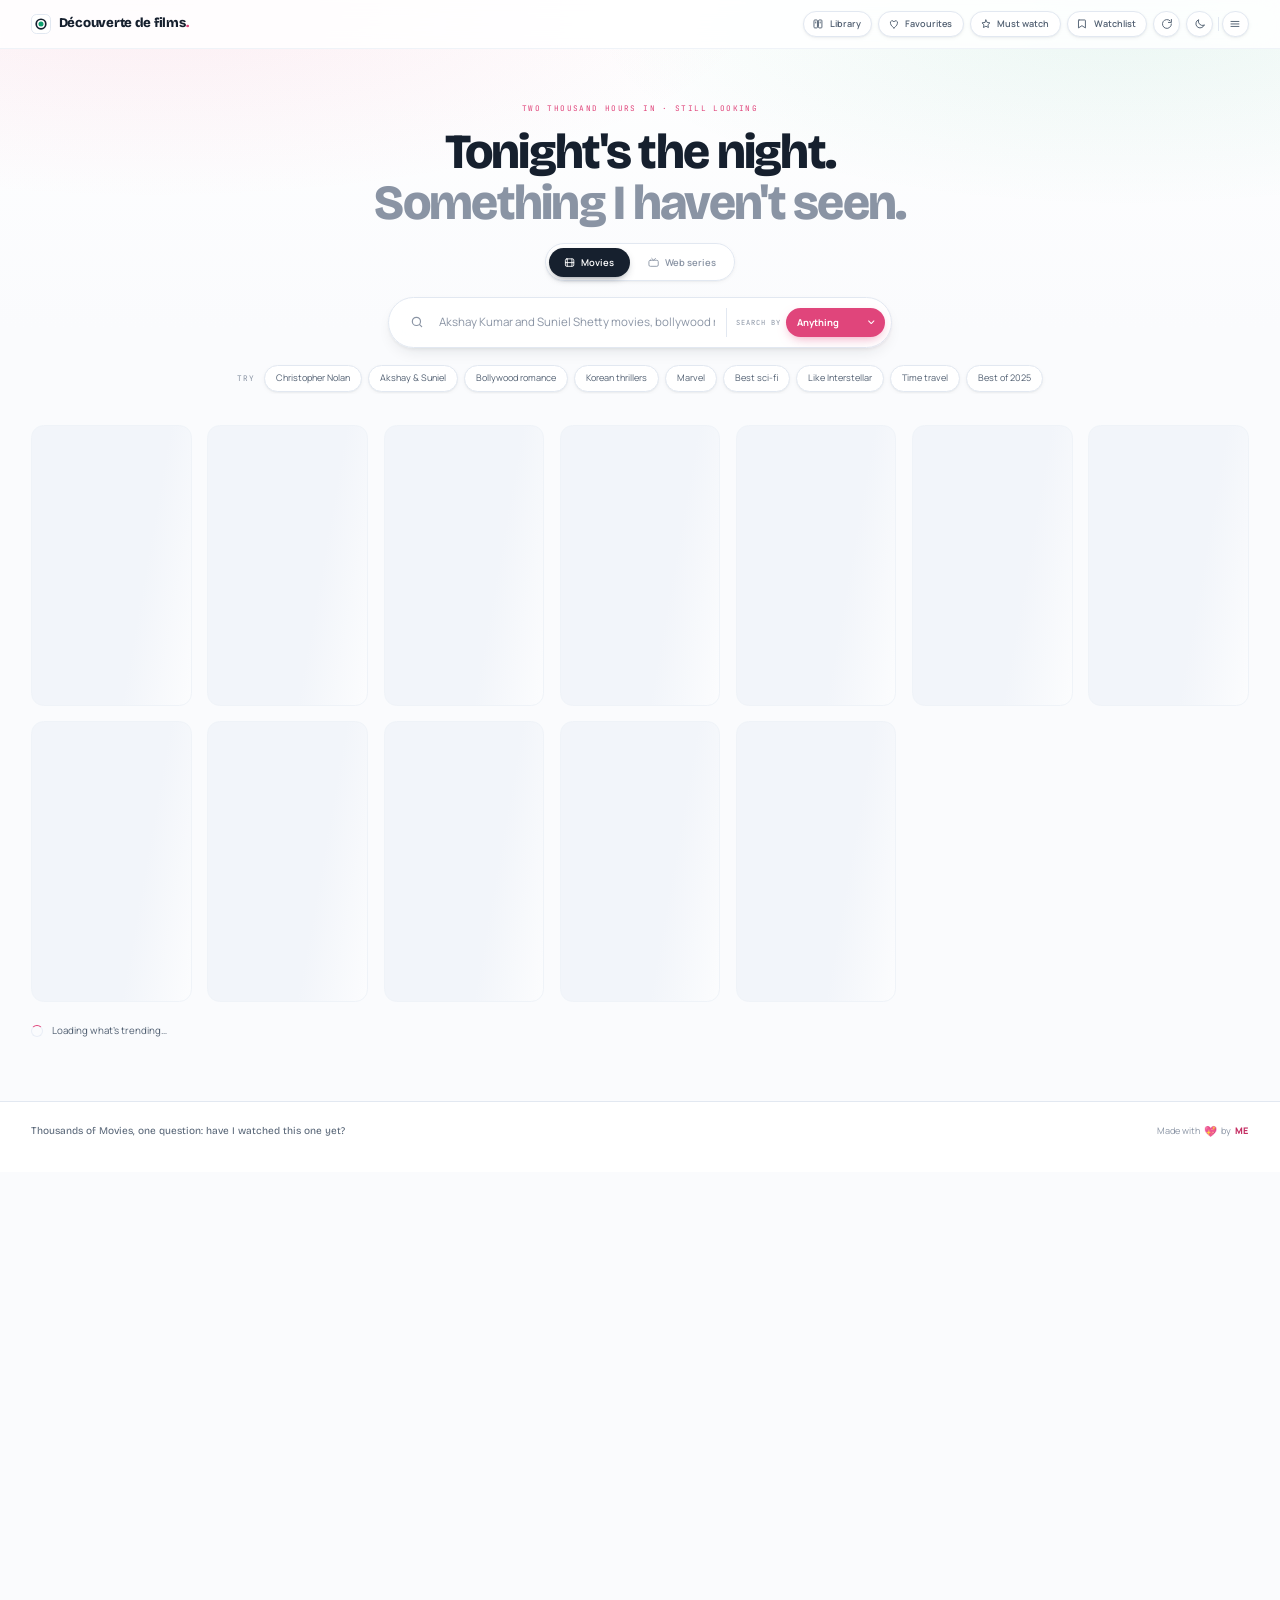
<file: index.html>
<!DOCTYPE html>
<html lang="en">
<head>
  <meta charset="UTF-8">
  <!-- viewport-fit=cover lets env(safe-area-inset-*) report real values, so the header and drawer stay clear of a notch. -->
  <meta name="viewport" content="width=device-width, initial-scale=1, viewport-fit=cover">
  <title>SidCinema</title>
  <meta name="description" content="Search movies and web series, and instantly see which ones I have already watched.">
  <meta name="theme-color" content="#fafbfd" id="themeColor">

  <script>
    // Runs before the stylesheet paints, so a dark session never flashes white.
    (function () {
      var saved = null;
      try { saved = localStorage.getItem("sidcinema-theme"); } catch (e) {}
      var dark = saved ? saved === "dark" : window.matchMedia("(prefers-color-scheme: dark)").matches;
      document.documentElement.dataset.theme = dark ? "dark" : "light";
      document.documentElement.dataset.bsTheme = dark ? "dark" : "light";
    })();
  </script>

  <link rel="icon" type="image/png" href="https://e1.pngegg.com/pngimages/974/699/png-clipart-movies-and-popcorn-folder-icon-movies-thumbnail.png">

  <link rel="preconnect" href="https://fonts.googleapis.com">
  <link rel="preconnect" href="https://fonts.gstatic.com" crossorigin>
  <link rel="preconnect" href="https://api.themoviedb.org">
  <link rel="preconnect" href="https://image.tmdb.org">

  <link href="https://cdn.jsdelivr.net/npm/bootstrap@5.3.3/dist/css/bootstrap.min.css" rel="stylesheet">
  <link href="https://fonts.googleapis.com/css2?family=Bricolage+Grotesque:opsz,wght@12..96,600;12..96,800&family=JetBrains+Mono:wght@400;500;700&family=Manrope:wght@400;500;600;700&display=swap" rel="stylesheet">
  <link rel="stylesheet" href="css/style.css">

  <link rel="modulepreload" href="js/pages/search.js">
  <link rel="modulepreload" href="js/config.js">
</head>

<body>
  <div class="wash" aria-hidden="true"></div>

  <header class="topbar">
    <div class="wrap topbar__inner">
      <a class="wordmark" href="index.html"
         title="D&eacute;couverte de films &mdash; French for &ldquo;Movie Discovery&rdquo;">
        <img class="wordmark__mark" src="assets/images/favicon.svg" alt="" aria-hidden="true" width="28" height="28">
        <span class="wordmark__text"><span class="wordmark__long">D&eacute;couverte de films</span><span class="wordmark__brief">D&eacute;couverte</span><span class="wordmark__dot">.</span></span>
        <span class="wordmark__gloss" aria-hidden="true">French for "Movie Discovery"</span>
      </a>

      <!-- Built by js/ui/nav.js from one list, so adding a destination is a change in a single file. -->
      <div class="topbar__tools" id="navTools"></div>
    </div>
  </header>

  <section class="hero">
    <div class="wrap hero__inner">
      <p class="hero__eyebrow">Two thousand hours in &middot; still looking</p>
      <h1 class="hero__title">Tonight's the night.<br><em>Something I haven't seen.</em></h1>

      <div class="modeswitch" role="group" aria-label="Choose what to search">
        <button type="button" class="modeswitch__btn is-active" data-media="movie">
          <svg viewBox="0 0 24 24" aria-hidden="true">
            <rect x="3" y="4" width="18" height="16" rx="3"/><path d="M7 4v16M17 4v16M3 12h18"/>
          </svg>
          Movies
        </button>
        <button type="button" class="modeswitch__btn" data-media="tv">
          <svg viewBox="0 0 24 24" aria-hidden="true">
            <rect x="2" y="7" width="20" height="13" rx="3"/><path d="m8 3 4 4 4-4"/>
          </svg>
          Web series
        </button>
      </div>

      <!-- One bar, one row. The dropdown says what the phrase IS, which is the other half of choosing a TMDB endpoint; options come from js/search/scope.js. -->
      <form class="searchbox" id="searchForm" autocomplete="off" role="search">
        <label class="visually-hidden" for="searchInput">Search</label>

        <button class="searchbox__go" type="submit" aria-label="Search">
          <svg viewBox="0 0 24 24" aria-hidden="true"><circle cx="11" cy="11" r="7"/><path d="m20 20-3.5-3.5"/></svg>
        </button>

        <input class="searchbox__input" id="searchInput" type="search"
               placeholder="Akshay Kumar movies, bollywood romantic movies&hellip;"
               maxlength="160" aria-describedby="searchHint"
               role="combobox" aria-expanded="false" aria-controls="peopleList"
               aria-autocomplete="list" autocapitalize="off" spellcheck="false">

        <button class="searchbox__clear" id="searchClear" type="button" hidden aria-label="Clear search">
          <svg viewBox="0 0 24 24" aria-hidden="true"><path d="M18 6 6 18M6 6l12 12"/></svg>
        </button>

        <div class="scopepick">
          <label class="scopepick__label" for="scopeSelect">Search by</label>
          <select class="scopepick__select" id="scopeSelect"></select>
          <svg class="scopepick__caret" viewBox="0 0 24 24" aria-hidden="true"><path d="m6 9 6 6 6-6"/></svg>
        </div>

        <!-- Name suggestions from my own people sheet, shown only under the Person scope - the only local list the app holds. -->
        <div class="acbox" id="peopleBox" hidden>
          <ul class="acbox__list" id="peopleList" role="listbox" aria-label="Matching people"></ul>
        </div>
      </form>

      <div class="suggestions" aria-label="Example searches">
        <div class="suggestions__row" id="suggestions">
          <span class="suggestions__label" id="searchHint">Try</span>
        </div>
      </div>
    </div>
  </section>

  <main class="wrap results" id="results">
    <div class="toolbar" id="toolbar" hidden>
      <div class="toolbar__head">
        <div>
          <!-- Above the headline on purpose: an explanation printed under the thing it explains has already been read too late. -->
          <p class="toolbar__fixed" id="resultsCorrected" hidden></p>
          <h2 class="toolbar__title" id="resultsHeadline">Trending this week</h2>
        </div>

        <div class="coverage" id="coverage" hidden>
          <div class="coverage__numbers">
            <span class="coverage__seen" id="coverageSeen">0</span>
            <span class="coverage__of">of</span>
            <span class="coverage__total" id="coverageTotal">0</span>
            <span class="coverage__word">seen</span>
          </div>
          <div class="coverage__track" role="img" aria-label="Share of these results I have watched">
            <div class="coverage__fill" id="coverageFill" style="width:0%"></div>
          </div>
        </div>
      </div>

      <div class="activefilters" id="activeFilters" hidden></div>

      <div class="toolbar__controls">
        <div class="segmented" role="group" aria-label="Filter by watch status">
          <button type="button" class="segmented__btn is-active" data-filter="all">All</button>
          <button type="button" class="segmented__btn" data-filter="watched">Watched</button>
          <button type="button" class="segmented__btn" data-filter="unwatched">Unwatched</button>
        </div>

        <label class="sortfield">
          <span>Sort</span>
          <select id="sortSelect" aria-label="Sort results">
            <option value="relevance">Relevance</option>
            <option value="rating">Rating</option>
            <option value="newest">Newest</option>
            <option value="oldest">Oldest</option>
            <option value="alpha">A &ndash; Z</option>
          </select>
        </label>
      </div>
    </div>

    <div class="grid" id="skeletonGrid" hidden aria-hidden="true">
      <div class="skeleton"></div><div class="skeleton"></div><div class="skeleton"></div>
      <div class="skeleton"></div><div class="skeleton"></div><div class="skeleton"></div>
      <div class="skeleton"></div><div class="skeleton"></div><div class="skeleton"></div>
      <div class="skeleton"></div><div class="skeleton"></div><div class="skeleton"></div>
    </div>

    <div class="loading-line" id="loadingLine" hidden>
      <span class="spinner" aria-hidden="true"></span>
      <span id="loadingText">Reading the search&hellip;</span>
    </div>

    <div class="sections" id="resultSections" aria-live="polite"></div>

    <div class="loadmore" id="loadMoreRow" hidden>
      <button type="button" class="btn-ghost" id="loadMoreBtn">Load more</button>
    </div>

    <div class="state" id="stateBox" hidden>
      <div class="state__icon" id="stateIcon" aria-hidden="true"></div>
      <h3 class="state__title" id="stateTitle"></h3>
      <p class="state__text" id="stateText"></p>
      <button class="btn-ghost" id="stateAction" type="button" hidden></button>
    </div>
  </main>

  <footer class="footer">
    <div class="wrap footer__inner">
      <p class="footer__line">Thousands of Movies, one question: have I watched this one yet?</p>
      <p class="footer__made">Made with <span class="footer__heart">&#128150;</span> by <button type="button" class="footer__me" data-portrait-open aria-haspopup="dialog">ME</button></p>
    </div>
  </footer>

  <div class="scrim" id="scrim" hidden></div>

  <aside class="panel" id="filterPanel" hidden aria-label="Browse the catalogue">
    <div class="panel__head">
      <div>
        <p class="panel__eyebrow">Browse</p>
        <h2 class="panel__title">The whole catalogue</h2>
      </div>
      <button type="button" class="panel__close" id="panelClose" aria-label="Close">
        <svg viewBox="0 0 24 24" aria-hidden="true"><path d="M18 6 6 18M6 6l12 12"/></svg>
      </button>
    </div>

    <p class="panel__hint">Every title on TMDB, narrowed by what you pick. Nothing to type.</p>

    <div class="panel__body" id="panelFields"></div>

    <div class="panel__foot">
      <button type="button" class="panel__clear" id="panelClear" hidden>Clear all</button>
      <button type="button" class="panel__apply" id="panelApply">Show results</button>
    </div>
  </aside>

  <div class="modal fade" id="detailModal" tabindex="-1" aria-labelledby="modalTitle" aria-hidden="true">
    <div class="modal-dialog modal-dialog-centered modal-xl modal-dialog-scrollable">
      <div class="modal-content detail">
        <button type="button" class="detail__close" data-bs-dismiss="modal" aria-label="Close">
          <svg viewBox="0 0 24 24" aria-hidden="true"><path d="M18 6 6 18M6 6l12 12"/></svg>
        </button>
        <div class="detail__body" id="detailBody"></div>
      </div>
    </div>
  </div>

  <script src="https://cdn.jsdelivr.net/npm/bootstrap@5.3.3/dist/js/bootstrap.bundle.min.js" defer></script>
  <script type="module">
    import { start } from "./js/pages/search.js";
    import { wirePortrait } from "./js/ui/portrait.js";
    start();
    wirePortrait();
  </script>
</body>
</html>
</file>
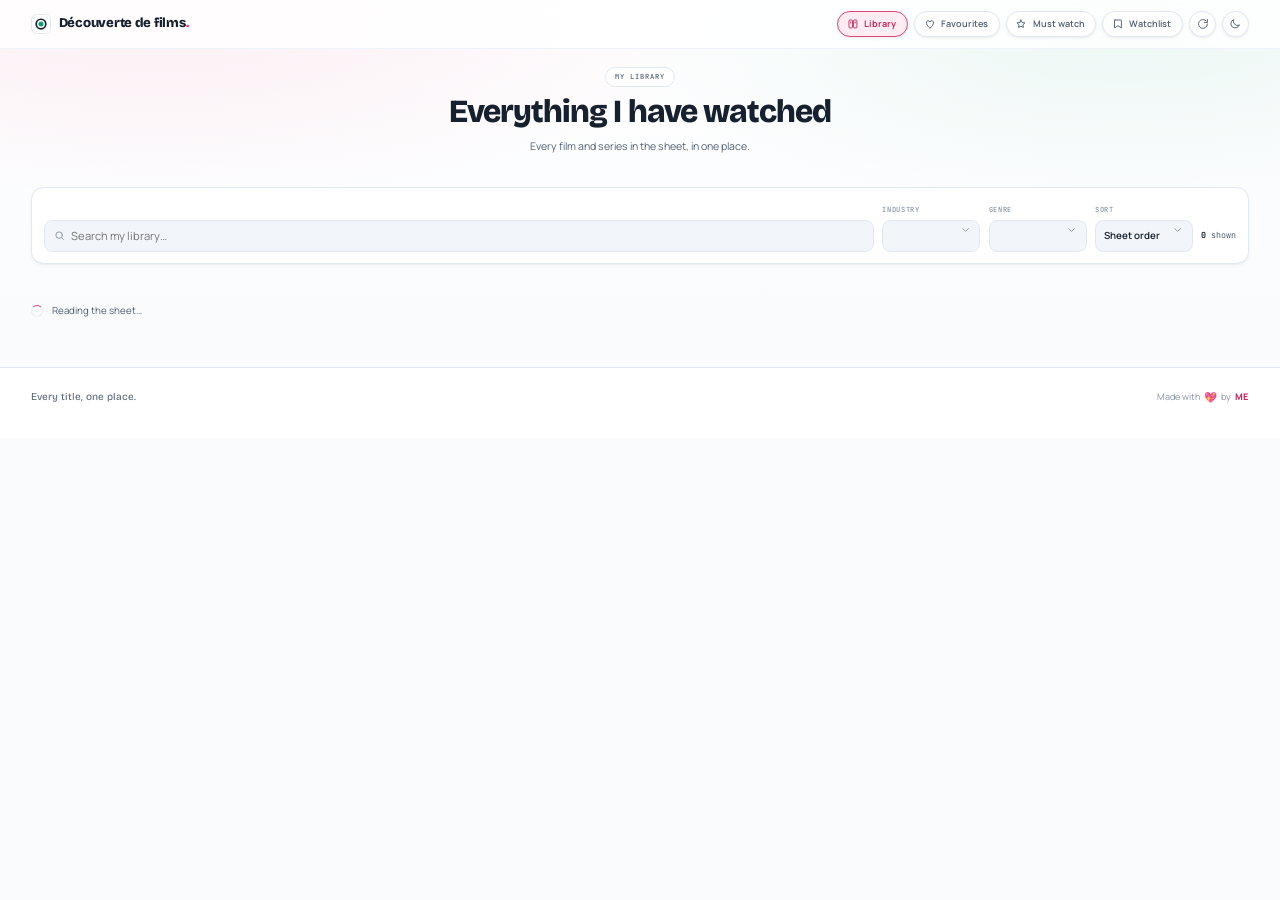
<file: watched.html>
<!DOCTYPE html>
<html lang="en">
<head>
  <meta charset="UTF-8">
  <meta name="viewport" content="width=device-width, initial-scale=1, viewport-fit=cover">
  <title>My library &middot; SidCinema</title>
  <meta name="description" content="Everything I have watched, with Favourites and Must watch.">
  <meta name="theme-color" content="#fafbfd" id="themeColor">

  <script>
    (function () {
      var saved = null;
      try { saved = localStorage.getItem("sidcinema-theme"); } catch (e) {}
      var dark = saved ? saved === "dark" : window.matchMedia("(prefers-color-scheme: dark)").matches;
      document.documentElement.dataset.theme = dark ? "dark" : "light";
      document.documentElement.dataset.bsTheme = dark ? "dark" : "light";
    })();
  </script>

  <link rel="icon" type="image/png" href="https://e1.pngegg.com/pngimages/974/699/png-clipart-movies-and-popcorn-folder-icon-movies-thumbnail.png">

  <link rel="preconnect" href="https://fonts.googleapis.com">
  <link rel="preconnect" href="https://fonts.gstatic.com" crossorigin>
  <link rel="preconnect" href="https://image.tmdb.org">

  <link href="https://cdn.jsdelivr.net/npm/bootstrap@5.3.3/dist/css/bootstrap.min.css" rel="stylesheet">
  <link href="https://fonts.googleapis.com/css2?family=Bricolage+Grotesque:opsz,wght@12..96,600;12..96,800&family=JetBrains+Mono:wght@400;500;700&family=Manrope:wght@400;500;600;700&display=swap" rel="stylesheet">
  <link rel="stylesheet" href="css/style.css">
</head>

<body class="page-collection">
  <div class="wash" aria-hidden="true"></div>

  <header class="topbar">
    <div class="wrap topbar__inner">
      <a class="wordmark" href="index.html"
         title="D&eacute;couverte de films &mdash; French for &ldquo;Movie Discovery&rdquo;">
        <img class="wordmark__mark" src="assets/images/favicon.svg" alt="" aria-hidden="true" width="28" height="28">
        <span class="wordmark__text"><span class="wordmark__long">D&eacute;couverte de films</span><span class="wordmark__brief">D&eacute;couverte</span><span class="wordmark__dot">.</span></span>
        <span class="wordmark__gloss" aria-hidden="true">French for "Movie Discovery"</span>
      </a>

      <!-- Built by js/ui/nav.js from one list, so adding a destination is a change in a single file. -->
      <div class="topbar__tools" id="navTools"></div>
    </div>
  </header>

  <main class="wrap coll">
    <div class="coll__head">
      <p class="coll__eyebrow" id="collEyebrow">My library</p>
      <h1 class="coll__title" id="collTitle">Everything I have watched</h1>
      <p class="coll__lead" id="collLead"></p>

      <div class="stats" id="collStats"></div>
      <div class="split" id="collSplit" hidden></div>
    </div>

    <div class="collbar">
      <div class="collbar__search">
        <svg viewBox="0 0 24 24" aria-hidden="true"><circle cx="11" cy="11" r="7"/><path d="m20 20-3.5-3.5"/></svg>
        <label class="visually-hidden" for="collSearch">Search my library</label>
        <input id="collSearch" type="search" placeholder="Search my library&hellip;" autocomplete="off">
        <button type="button" id="collClear" hidden aria-label="Clear">
          <svg viewBox="0 0 24 24" aria-hidden="true"><path d="M18 6 6 18M6 6l12 12"/></svg>
        </button>
      </div>

      <label class="facets facets--inline">
        <span class="facets__label">Industry</span>
        <span class="facets__wrap">
          <select class="facets__select" id="collCategory"></select>
          <svg class="facets__caret" viewBox="0 0 24 24" aria-hidden="true"><path d="m6 9 6 6 6-6"/></svg>
        </span>
      </label>

      <label class="facets facets--inline">
        <span class="facets__label">Genre</span>
        <span class="facets__wrap">
          <select class="facets__select" id="collGenre"></select>
          <svg class="facets__caret" viewBox="0 0 24 24" aria-hidden="true"><path d="m6 9 6 6 6-6"/></svg>
        </span>
      </label>

      <label class="facets facets--inline">
        <span class="facets__label">Sort</span>
        <span class="facets__wrap">
          <select class="facets__select" id="collSort">
            <option value="recent">Sheet order</option>
            <option value="alpha">A &ndash; Z</option>
            <option value="year">Newest first</option>
            <option value="oldest">Oldest first</option>
          </select>
          <svg class="facets__caret" viewBox="0 0 24 24" aria-hidden="true"><path d="m6 9 6 6 6-6"/></svg>
        </span>
      </label>

      <p class="collbar__count"><span id="collCount">0</span> shown</p>
    </div>

    <div class="loading-line" id="collLoading" hidden>
      <span class="spinner" aria-hidden="true"></span>
      <span>Reading the sheet&hellip;</span>
    </div>

    <div id="collGrid"></div>

    <div class="loadmore" id="collMore" hidden>
      <button type="button" class="btn-ghost" id="collMoreBtn">Show more</button>
    </div>

    <div class="state" id="collState" hidden>
      <h3 class="state__title" id="collStateTitle"></h3>
      <p class="state__text" id="collStateText"></p>
    </div>
  </main>

  <footer class="footer">
    <div class="wrap footer__inner">
      <p class="footer__line">Every title, one place.</p>
      <p class="footer__made">Made with <span class="footer__heart">&#128150;</span> by <button type="button" class="footer__me" data-portrait-open aria-haspopup="dialog">ME</button></p>
    </div>
  </footer>

  <div class="modal fade" id="detailModal" tabindex="-1" aria-labelledby="modalTitle" aria-hidden="true">
    <div class="modal-dialog modal-dialog-centered modal-xl modal-dialog-scrollable">
      <div class="modal-content detail">
        <button type="button" class="detail__close" data-bs-dismiss="modal" aria-label="Close">
          <svg viewBox="0 0 24 24" aria-hidden="true"><path d="M18 6 6 18M6 6l12 12"/></svg>
        </button>
        <div class="detail__body" id="detailBody"></div>
      </div>
    </div>
  </div>

  <script>
    window.PAGE_CONFIG = {
      // Favourites and Must Watch live on this page. The watchlist has no such
      // flags, so it gets no control.
      views: true,
      eyebrow: "My library",
      title: "Everything I have watched",
      emptyTitle: "Nothing in the library yet",
      emptyText: "Search for something and mark it watched.",
      noMatch: "No titles in my library fit this combination. Try clearing a filter.",
      loadError: "Could not load my library"
    };
  </script>
  <script src="https://cdn.jsdelivr.net/npm/bootstrap@5.3.3/dist/js/bootstrap.bundle.min.js" defer></script>
  <script type="module">
    import { start } from "./js/pages/collection.js";
    import { wirePortrait } from "./js/ui/portrait.js";
    start();
    wirePortrait();
  </script>
</body>
</html>
</file>
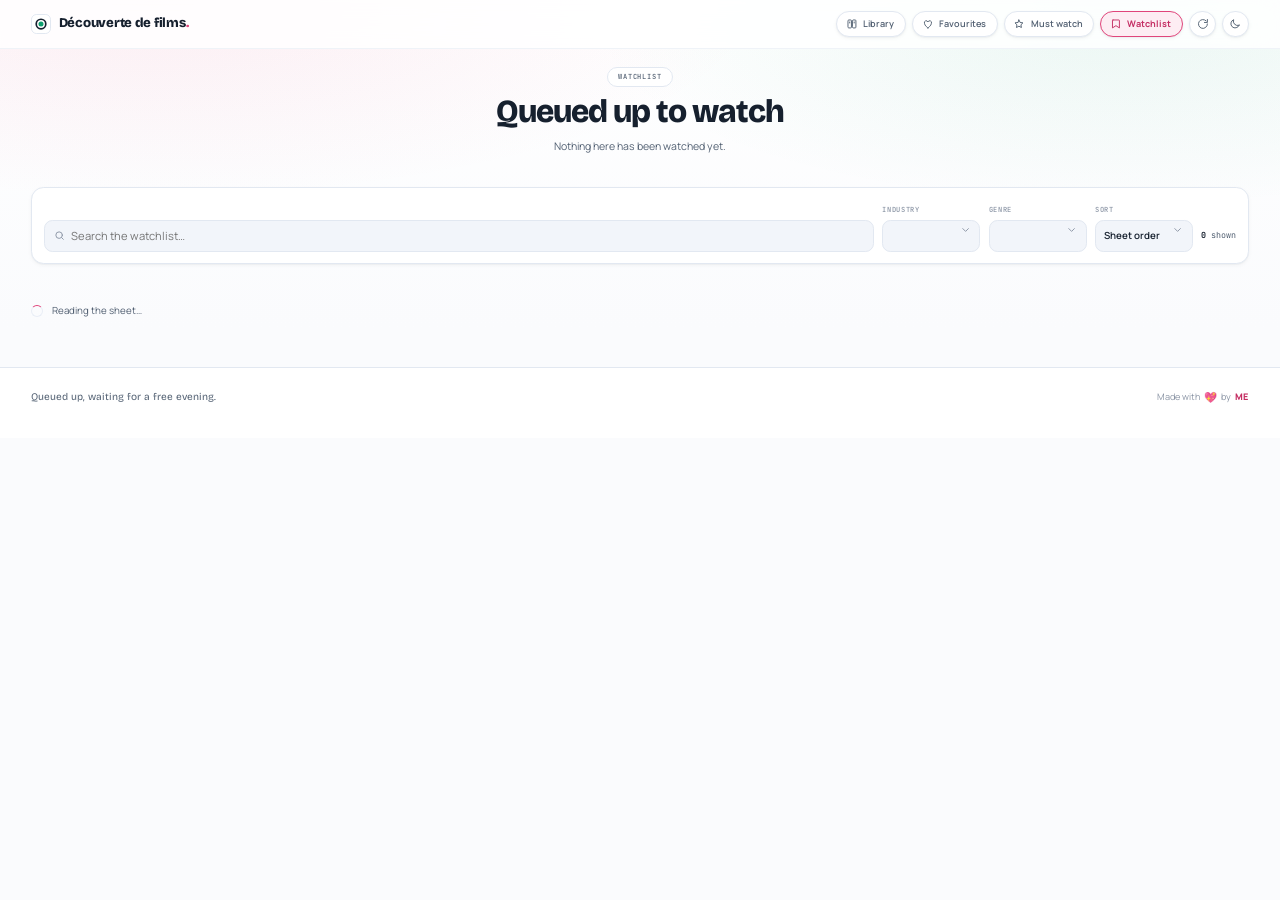
<file: watchlist.html>
<!DOCTYPE html>
<html lang="en">
<head>
  <meta charset="UTF-8">
  <meta name="viewport" content="width=device-width, initial-scale=1, viewport-fit=cover">
  <title>Watchlist &middot; SidCinema</title>
  <meta name="description" content="Everything queued up to watch.">
  <meta name="theme-color" content="#fafbfd" id="themeColor">

  <script>
    (function () {
      var saved = null;
      try { saved = localStorage.getItem("sidcinema-theme"); } catch (e) {}
      var dark = saved ? saved === "dark" : window.matchMedia("(prefers-color-scheme: dark)").matches;
      document.documentElement.dataset.theme = dark ? "dark" : "light";
      document.documentElement.dataset.bsTheme = dark ? "dark" : "light";
    })();
  </script>

  <link rel="icon" type="image/png" href="https://e1.pngegg.com/pngimages/974/699/png-clipart-movies-and-popcorn-folder-icon-movies-thumbnail.png">

  <link rel="preconnect" href="https://fonts.googleapis.com">
  <link rel="preconnect" href="https://fonts.gstatic.com" crossorigin>
  <link rel="preconnect" href="https://image.tmdb.org">

  <link href="https://cdn.jsdelivr.net/npm/bootstrap@5.3.3/dist/css/bootstrap.min.css" rel="stylesheet">
  <link href="https://fonts.googleapis.com/css2?family=Bricolage+Grotesque:opsz,wght@12..96,600;12..96,800&family=JetBrains+Mono:wght@400;500;700&family=Manrope:wght@400;500;600;700&display=swap" rel="stylesheet">
  <link rel="stylesheet" href="css/style.css">
</head>

<body class="page-collection">
  <div class="wash" aria-hidden="true"></div>

  <header class="topbar">
    <div class="wrap topbar__inner">
      <a class="wordmark" href="index.html"
         title="D&eacute;couverte de films &mdash; French for &ldquo;Movie Discovery&rdquo;">
        <img class="wordmark__mark" src="assets/images/favicon.svg" alt="" aria-hidden="true" width="28" height="28">
        <span class="wordmark__text"><span class="wordmark__long">D&eacute;couverte de films</span><span class="wordmark__brief">D&eacute;couverte</span><span class="wordmark__dot">.</span></span>
        <span class="wordmark__gloss" aria-hidden="true">French for "Movie Discovery"</span>
      </a>

      <!-- Built by js/ui/nav.js from one list, so adding a destination is a change in a single file. -->
      <div class="topbar__tools" id="navTools"></div>
    </div>
  </header>

  <main class="wrap coll">
    <div class="coll__head">
      <p class="coll__eyebrow" id="collEyebrow">Watchlist</p>
      <h1 class="coll__title" id="collTitle">Queued up to watch</h1>
      <p class="coll__lead" id="collLead"></p>

      <div class="stats" id="collStats"></div>
      <div class="split" id="collSplit" hidden></div>
    </div>

    <div class="collbar">
      <div class="collbar__search">
        <svg viewBox="0 0 24 24" aria-hidden="true"><circle cx="11" cy="11" r="7"/><path d="m20 20-3.5-3.5"/></svg>
        <label class="visually-hidden" for="collSearch">Search my library</label>
        <input id="collSearch" type="search" placeholder="Search the watchlist&hellip;" autocomplete="off">
        <button type="button" id="collClear" hidden aria-label="Clear">
          <svg viewBox="0 0 24 24" aria-hidden="true"><path d="M18 6 6 18M6 6l12 12"/></svg>
        </button>
      </div>

      <label class="facets facets--inline">
        <span class="facets__label">Industry</span>
        <span class="facets__wrap">
          <select class="facets__select" id="collCategory"></select>
          <svg class="facets__caret" viewBox="0 0 24 24" aria-hidden="true"><path d="m6 9 6 6 6-6"/></svg>
        </span>
      </label>

      <label class="facets facets--inline">
        <span class="facets__label">Genre</span>
        <span class="facets__wrap">
          <select class="facets__select" id="collGenre"></select>
          <svg class="facets__caret" viewBox="0 0 24 24" aria-hidden="true"><path d="m6 9 6 6 6-6"/></svg>
        </span>
      </label>

      <label class="facets facets--inline">
        <span class="facets__label">Sort</span>
        <span class="facets__wrap">
          <select class="facets__select" id="collSort">
            <option value="recent">Sheet order</option>
            <option value="alpha">A &ndash; Z</option>
            <option value="year">Newest first</option>
            <option value="oldest">Oldest first</option>
          </select>
          <svg class="facets__caret" viewBox="0 0 24 24" aria-hidden="true"><path d="m6 9 6 6 6-6"/></svg>
        </span>
      </label>

      <p class="collbar__count"><span id="collCount">0</span> shown</p>
    </div>

    <div class="loading-line" id="collLoading" hidden>
      <span class="spinner" aria-hidden="true"></span>
      <span>Reading the sheet&hellip;</span>
    </div>

    <div id="collGrid"></div>

    <div class="loadmore" id="collMore" hidden>
      <button type="button" class="btn-ghost" id="collMoreBtn">Show more</button>
    </div>

    <div class="state" id="collState" hidden>
      <h3 class="state__title" id="collStateTitle"></h3>
      <p class="state__text" id="collStateText"></p>
    </div>
  </main>

  <footer class="footer">
    <div class="wrap footer__inner">
      <p class="footer__line">Queued up, waiting for a free evening.</p>
      <p class="footer__made">Made with <span class="footer__heart">&#128150;</span> by <button type="button" class="footer__me" data-portrait-open aria-haspopup="dialog">ME</button></p>
    </div>
  </footer>

  <div class="modal fade" id="detailModal" tabindex="-1" aria-labelledby="modalTitle" aria-hidden="true">
    <div class="modal-dialog modal-dialog-centered modal-xl modal-dialog-scrollable">
      <div class="modal-content detail">
        <button type="button" class="detail__close" data-bs-dismiss="modal" aria-label="Close">
          <svg viewBox="0 0 24 24" aria-hidden="true"><path d="M18 6 6 18M6 6l12 12"/></svg>
        </button>
        <div class="detail__body" id="detailBody"></div>
      </div>
    </div>
  </div>

  <script>
    window.PAGE_CONFIG = {
      // No flags on a Watchlist row, so no views control here.
      views: false,
      eyebrow: "Watchlist",
      title: "Queued up to watch",
      lead: "Nothing here has been watched yet.",
      emptyTitle: "Nothing queued up",
      emptyText: "Search for something and add it to the watchlist.",
      noMatch: "Nothing on the watchlist fits this combination. Try clearing a filter.",
      loadError: "Could not load the watchlist"
    };
  </script>
  <script src="https://cdn.jsdelivr.net/npm/bootstrap@5.3.3/dist/js/bootstrap.bundle.min.js" defer></script>
  <script type="module">
    import { start } from "./js/pages/collection.js";
    import { wirePortrait } from "./js/ui/portrait.js";
    start();
    wirePortrait();
  </script>
</body>
</html>
</file>
<file: css/style.css>
/* Marquee - light and dark themes */
/* Green is reserved: it only ever means "already watched". Gold is only for */
/* ratings, raspberry only for interaction. */
/* Every colour is a token. Adding [data-theme="dark"] overrides below is the */
/* only thing needed to reskin the whole app, so never hardcode a hex here. */

/* [hidden] is a user-agent rule, so any author rule setting display outranks it and the element keeps its box. */
[hidden] { display: none !important; }

/* --- tokens: light --- */
:root {
  --paper:      #fafbfd;
  --card:       #ffffff;
  --tint:       #f2f5fa;
  --tint-2:     #e9eef6;
  --line:       #e2e8f1;
  --line-soft:  #eff3f8;

  --ink:        #16202e;
  --ink-soft:   #526072;
  --muted:      #8a94a4;

  --seen:       #0e9f6e;
  --seen-deep:  #06805a;
  --seen-tint:  #e4f7ef;
  --seen-wash:  #f1fbf7;

  --gold:       #b57a12;
  --gold-tint:  #fdf3e0;
  --gold-line:  #f0d9a8;
  --gold-ink:   #7a5308;

  --accent:     #e0457b;
  --accent-deep:#c42e63;
  --accent-tint:#fdedf3;

  --danger:     #e5484d;

  /* Bare channels, for rgba() with a variable alpha. */
  --seen-rgb:   14, 159, 110;
  --accent-rgb: 224, 69, 123;
  --shade-rgb:  22, 32, 46;

  /* Surfaces that are not simply --card. */
  --wash-top:   #ffffff;
  /* Was var(--glass), which referred to itself: a circular custom property is invalid, so this resolved to no background at all. */
  --glass:      rgba(255, 255, 255, 0.84);
  --shimmer:    #ffffff;
  --on-ink:     #ffffff;
  --on-accent:  #ffffff;
  --on-seen:    #ffffff;
  --seen-bar:   #46c79a;
  --fade-rgb:   255, 255, 255;

  --radius-sm:  12px;
  --radius:     18px;
  --radius-lg:  26px;

  --search-max: 720px;

  --shadow-sm:  0 1px 2px rgba(var(--shade-rgb), 0.05), 0 2px 6px rgba(var(--shade-rgb), 0.04);
  --shadow:     0 2px 5px rgba(var(--shade-rgb), 0.05), 0 10px 24px -10px rgba(var(--shade-rgb), 0.14);
  --shadow-lg:  0 4px 10px rgba(var(--shade-rgb), 0.06), 0 22px 44px -16px rgba(var(--shade-rgb), 0.2);

  --font-display: "Bricolage Grotesque", "Segoe UI", system-ui, sans-serif;
  --font-body:    "Manrope", -apple-system, "Segoe UI", system-ui, sans-serif;
  --font-mono:    "JetBrains Mono", ui-monospace, "SF Mono", Menlo, monospace;

  --ease: cubic-bezier(0.22, 1, 0.36, 1);
}

/* --- tokens: dark --- */
/* Set on <html> by the inline script in index.html before first paint. */
[data-theme="dark"] {
  --paper:      #0d1117;
  --card:       #151b24;
  --tint:       #1b2230;
  --tint-2:     #232c3b;
  --line:       #2a3444;
  --line-soft:  #202836;

  --ink:        #e9eef6;
  --ink-soft:   #a7b3c4;
  --muted:      #7e8998;

  /* Lifted, because the light green disappears against a dark surface. */
  --seen:       #2ec98f;
  --seen-deep:  #56dda8;
  --seen-tint:  #10322a;
  --seen-wash:  #111d1c;

  --gold:       #e3b25c;
  --gold-tint:  #2b2214;
  --gold-line:  #4c3c1e;
  --gold-ink:   #f0cd8c;

  --accent:     #f4638f;
  --accent-deep:#ff85aa;
  --accent-tint:#2e1622;

  --danger:     #ff6369;

  --seen-rgb:   46, 201, 143;
  --accent-rgb: 244, 99, 143;
  --shade-rgb:  0, 0, 0;

  --wash-top:   #141c27;
  --glass:      rgba(15, 20, 28, 0.84);
  --shimmer:    #242e3d;
  --on-ink:     #0d1117;
  --on-accent:  #2a0a15;
  --on-seen:    #052018;
  --seen-bar:   #66e0b2;
  --fade-rgb:   21, 27, 36;

  /* Dark surfaces swallow soft shadows, so these lean on depth instead. */
  --shadow-sm:  0 1px 2px rgba(0, 0, 0, 0.4), 0 2px 6px rgba(0, 0, 0, 0.3);
  --shadow:     0 2px 5px rgba(0, 0, 0, 0.45), 0 10px 24px -10px rgba(0, 0, 0, 0.7);
  --shadow-lg:  0 4px 10px rgba(0, 0, 0, 0.5), 0 22px 44px -16px rgba(0, 0, 0, 0.85);

  color-scheme: dark;
}

/* Themes cross-fade instead of snapping, but only while the toggle is armed, */
/* so page load and hovers stay instant. */
.is-theming, .is-theming * {
  transition: background-color 0.32s var(--ease), border-color 0.32s var(--ease),
              color 0.32s var(--ease) !important;
}

/* --- base --- */
* { box-sizing: border-box; }

/* --- overall scale: one number, because the page was drawn a size too large. `zoom` not `transform`, since zoom reflows and the grid gains columns. --- */
:root { --ui-scale: 0.7; }

@media (min-width: 1024px) {
  body { zoom: var(--ui-scale); }
}

body {
  margin: 0;
  /* 100vh on a phone is the viewport with the chrome hidden, so it leaves a dead strip; dvh is the real number and vh is the fallback. */
  min-height: 100vh;
  min-height: 100dvh;
  background: var(--paper);
  color: var(--ink);
  font-family: var(--font-body);
  font-size: 15px;
  line-height: 1.6;
  -webkit-font-smoothing: antialiased;
  /* Stops iOS enlarging body text in landscape, which reflows the card grid mid-rotation. */
  -webkit-text-size-adjust: 100%;
  text-size-adjust: 100%;
  overflow-x: hidden;
}

a { color: inherit; text-decoration: none; }
button { font-family: inherit; }

:focus-visible {
  outline: 2px solid var(--accent);
  outline-offset: 3px;
  border-radius: 6px;
}

svg { fill: none; stroke: currentColor; stroke-width: 1.9; stroke-linecap: round; stroke-linejoin: round; }

/* Full-bleed container; only the hero column is width-capped. The max() keeps the first card in a row clear of a notch. */
.wrap {
  width: 100%;
  padding-left: max(clamp(16px, 3.5vw, 56px), env(safe-area-inset-left));
  padding-right: max(clamp(16px, 3.5vw, 56px), env(safe-area-inset-right));
}

/* Soft ambient wash behind the hero. */
/* Bootstrap supplies this from a CDN, so it is defined here too: if that request is blocked, every hidden form label becomes visible text. */
.visually-hidden {
  position: absolute !important;
  width: 1px;
  height: 1px;
  padding: 0;
  margin: -1px;
  overflow: hidden;
  clip: rect(0, 0, 0, 0);
  white-space: nowrap;
  border: 0;
}

.wash {
  position: fixed;
  inset: 0 0 auto 0;
  height: 760px;
  pointer-events: none;
  z-index: 0;
  background:
    radial-gradient(70% 55% at 12% 0%, rgba(var(--accent-rgb), 0.09), transparent 68%),
    radial-gradient(60% 50% at 88% 4%, rgba(var(--seen-rgb), 0.08), transparent 70%),
    linear-gradient(180deg, var(--wash-top) 0%, var(--paper) 62%);
}

/* --- header --- */
.topbar {
  position: sticky;
  top: 0;
  z-index: 60;
  background: var(--glass);
  backdrop-filter: blur(16px) saturate(140%);
  -webkit-backdrop-filter: blur(16px) saturate(140%);
  border-bottom: 1px solid var(--line-soft);
}

.topbar__inner {
  display: flex;
  align-items: center;
  justify-content: space-between;
  height: 68px;
}

.wordmark { display: inline-flex; align-items: center; gap: 11px; }

/* An image, not a drawn ring. object-fit stops a non-square source stretching and the tint stands in if the file never arrives. */
.wordmark__mark {
  width: 28px;
  height: 28px;
  flex: none;
  border-radius: 8px;
  object-fit: cover;
  background: var(--tint);
  border: 1px solid var(--line);
}

.wordmark__text {
  font-family: var(--font-display);
  font-weight: 800;
  font-size: 19px;
  letter-spacing: -0.02em;
  /* The header is one row: a wordmark allowed to wrap takes the row height with it and pushes the tools off the edge. */
  white-space: nowrap;
}
/* Only the full stop is accented - "any span in here" stopped being specific enough once the name had two spellings. */
.wordmark__dot { color: var(--accent); }
.wordmark__brief { display: none; }

.topbar__tools { display: inline-flex; align-items: center; gap: 9px; }

.icon-btn {
  position: relative;
  width: 38px;
  height: 38px;
  display: grid;
  place-items: center;
  border-radius: 50%;
  border: 1px solid var(--line);
  background: var(--card);
  color: var(--ink-soft);
  cursor: pointer;
  box-shadow: var(--shadow-sm);
  transition: color 0.2s, border-color 0.2s, box-shadow 0.2s, transform 0.2s var(--ease);
}
.icon-btn:hover {
  color: var(--ink);
  border-color: var(--accent);
  box-shadow: var(--shadow);
  transform: translateY(-1px);
}
.icon-btn:active { transform: translateY(0); }

/* A pill rather than a circle, because this one goes somewhere and the label is what makes that obvious. */
.icon-btn--label {
  width: auto;
  gap: 8px;
  grid-auto-flow: column;
  padding: 0 15px 0 12px;
  border-radius: 999px;
  text-decoration: none;
  font-size: 13px;
  font-weight: 600;
}
.icon-btn--label .icon-btn__text { white-space: nowrap; }
.icon-btn--label:hover { color: var(--accent-deep); }
.icon-btn--label[aria-current="page"] {
  background: var(--accent-tint);
  border-color: var(--accent);
  color: var(--accent-deep);
}

@media (max-width: 720px) {
  .icon-btn--label { width: 38px; padding: 0; }
  .icon-btn--label .icon-btn__text { display: none; }
}
.icon-btn svg {
  width: 17px;
  height: 17px;
  fill: none;
  stroke: currentColor;
  stroke-width: 1.9;
  stroke-linecap: round;
  stroke-linejoin: round;
}

/* A green pip means the watch history loaded; red means it did not. */
.icon-btn__dot {
  position: absolute;
  top: 4px;
  right: 4px;
  width: 7px;
  height: 7px;
  border-radius: 50%;
  background: var(--seen);
  border: 1.5px solid var(--card);
}
.icon-btn__dot[data-state="error"] { background: var(--danger); }
.icon-btn.is-busy svg { animation: spin 0.9s linear infinite; }

/* Only one of the two icons is ever mounted; the other is scaled out. */
.theme-btn svg {
  grid-area: 1 / 1;
  transition: transform 0.4s var(--ease), opacity 0.25s;
}
.theme-btn__moon { transform: rotate(0deg) scale(1); opacity: 1; }
.theme-btn__sun  { transform: rotate(-70deg) scale(0.4); opacity: 0; }
[data-theme="dark"] .theme-btn__moon { transform: rotate(70deg) scale(0.4); opacity: 0; }
[data-theme="dark"] .theme-btn__sun  { transform: rotate(0deg) scale(1); opacity: 1; }
.theme-btn:hover { color: var(--gold); border-color: var(--gold); }

/* --- hero --- */
.hero {
  position: relative;
  /* Above .results, which is also positioned and comes later: while both sat at 1 the later one won and sealed the dropdown in. Still under the sticky header at 60. */
  z-index: 20;
  padding: clamp(40px, 6vw, 82px) 0 44px;
}

.hero__inner {
  display: flex;
  flex-direction: column;
  align-items: center;
  text-align: center;
}

.hero__eyebrow {
  font-family: var(--font-mono);
  font-size: 11px;
  letter-spacing: 0.18em;
  text-transform: uppercase;
  color: var(--accent);
  margin: 0 0 18px;
}

.hero__title {
  font-family: var(--font-display);
  font-weight: 800;
  font-size: clamp(38px, 5.6vw, 70px);
  line-height: 1.04;
  letter-spacing: -0.035em;
  margin: 0 0 20px;
}
.hero__title em {
  font-style: normal;
  color: var(--muted);
}


/* Movies or series. Sets what the next search looks through. */
.modeswitch {
  display: inline-flex;
  gap: 4px;
  padding: 5px;
  margin-bottom: 22px;
  border-radius: 999px;
  border: 1px solid var(--line);
  background: var(--glass);
  backdrop-filter: blur(14px) saturate(140%);
  -webkit-backdrop-filter: blur(14px) saturate(140%);
  box-shadow: var(--shadow-sm);
}

.modeswitch__btn {
  display: inline-flex;
  align-items: center;
  gap: 8px;
  border: 0;
  background: none;
  color: var(--muted);
  font-size: 13.5px;
  font-weight: 600;
  padding: 10px 22px;
  border-radius: 999px;
  cursor: pointer;
  transition: color 0.2s, background 0.25s var(--ease);
}
.modeswitch__btn svg { width: 16px; height: 16px; }
.modeswitch__btn:hover { color: var(--ink); }
.modeswitch__btn.is-active {
  background: var(--ink);
  color: var(--on-ink);
  box-shadow: 0 5px 14px -7px rgba(var(--shade-rgb), 0.8);
}

/* Search by, inside the bar. As a row of buttons above the input the hero asked two questions of equal size before you could type. */
.scopepick {
  position: relative;
  display: flex;
  align-items: center;
  gap: 8px;
  padding-left: 12px;
  margin-left: 4px;
  border-left: 1px solid var(--line);
  flex-shrink: 0;
}

.scopepick__label {
  font-family: var(--font-mono);
  font-size: 10px;
  letter-spacing: 0.14em;
  text-transform: uppercase;
  color: var(--muted);
  margin: 0;
  white-space: nowrap;
  pointer-events: none;
}

.scopepick__select {
  appearance: none;
  -webkit-appearance: none;
  border: 0;
  /* The solid accent the Search button used to wear; the magnifier submits now, so the colour moves to the control that took its place. */
  background: var(--accent);
  color: var(--on-accent);
  font-family: inherit;
  font-size: 13.5px;
  font-weight: 700;
  padding: 10px 32px 10px 16px;
  border-radius: 999px;
  cursor: pointer;
  box-shadow: 0 6px 16px -6px rgba(var(--accent-rgb), 0.6);
  transition: background 0.2s, box-shadow 0.2s;
}
.scopepick__select:hover {
  background: var(--accent-deep);
  box-shadow: 0 10px 22px -8px rgba(var(--accent-rgb), 0.7);
}
.scopepick__select:focus-visible {
  outline: 2px solid var(--accent-deep);
  outline-offset: 2px;
}
/* The dropdown list is drawn by the OS and does not inherit the accent, so options are set back to page colours or they land white-on-white. */
.scopepick__select option {
  background: var(--card);
  color: var(--ink);
  font-weight: 600;
}

.scopepick__caret {
  position: absolute;
  right: 12px;
  width: 15px;
  height: 15px;
  fill: none;
  stroke: var(--on-accent);
  stroke-width: 2.4;
  stroke-linecap: round;
  stroke-linejoin: round;
  pointer-events: none;
}

/* The magnifier submits now, so it is a button rather than decoration. */
.searchbox__go {
  flex-shrink: 0;
  display: grid;
  place-items: center;
  width: 40px;
  height: 40px;
  border: 0;
  border-radius: 50%;
  background: none;
  color: var(--muted);
  cursor: pointer;
  transition: background 0.2s, color 0.2s;
}
.searchbox__go svg {
  width: 20px;
  height: 20px;
  fill: none;
  stroke: currentColor;
  stroke-width: 2;
  stroke-linecap: round;
}
.searchbox__go:hover { background: var(--accent-tint); color: var(--accent-deep); }
.searchbox__go:focus-visible { outline: 2px solid var(--accent); outline-offset: 2px; }

.searchbox {
  position: relative;
  /* backdrop-filter below makes this box its own stacking context, so the dropdown inside could not climb over the mask-image chips that follow it. Ranking the two boxes is what decides it. */
  z-index: 30;
  display: flex;
  align-items: center;
  gap: 12px;
  width: 100%;
  max-width: var(--search-max);
  padding: 9px 9px 9px 20px;
  border-radius: 999px;
  border: 1px solid var(--line);
  background: var(--glass);
  backdrop-filter: blur(18px) saturate(150%);
  -webkit-backdrop-filter: blur(18px) saturate(150%);
  box-shadow: var(--shadow);
  transition: border-color 0.25s var(--ease), box-shadow 0.25s var(--ease);
}
.searchbox:focus-within {
  border-color: var(--accent);
  box-shadow: var(--shadow-lg), 0 0 0 4px var(--accent-tint);
}


.searchbox__input {
  flex: 1;
  min-width: 0;
  border: 0;
  background: none;
  color: var(--ink);
  font-size: clamp(15px, 1.4vw, 16.5px);
  padding: 13px 0;
  outline: none;
  text-align: left;
}
.searchbox__input::placeholder { color: var(--muted); }
.searchbox__input::-webkit-search-cancel-button { display: none; }

.searchbox__clear {
  border: 0;
  background: var(--tint);
  color: var(--ink-soft);
  width: 30px;
  height: 30px;
  border-radius: 50%;
  display: grid;
  place-items: center;
  cursor: pointer;
  flex: none;
}
.searchbox__clear svg { width: 15px; height: 15px; }
.searchbox__clear:hover { background: var(--tint-2); color: var(--ink); }

/* --- name autocomplete: anchored to the bar so it stays put when the bar wraps, above the hero but below the sticky header --- */
.acbox {
  position: absolute;
  top: calc(100% + 8px);
  left: 0;
  right: 0;
  z-index: 40;
  border-radius: var(--radius);
  border: 1px solid var(--line);
  background: var(--card);
  box-shadow: var(--shadow-lg);
  overflow: hidden;
  animation: acdrop 0.16s var(--ease) both;
}

@keyframes acdrop {
  from { opacity: 0; transform: translateY(-6px); }
  to   { opacity: 1; transform: translateY(0); }
}

.acbox__list {
  list-style: none;
  margin: 0;
  padding: 6px;
  max-height: min(46vh, 340px);
  overflow-y: auto;
  overscroll-behavior: contain;
  scrollbar-width: thin;
}

.acbox__item {
  display: flex;
  align-items: center;
  gap: 11px;
  padding: 10px 12px;
  border-radius: var(--radius-sm);
  cursor: pointer;
  text-align: left;
  color: var(--ink-soft);
  transition: background 0.14s, color 0.14s;
}

/* One highlight for both the pointer and the arrow keys, so the list never shows two "current" rows at once. */
.acbox__item:hover,
.acbox__item.is-active {
  background: var(--accent-tint);
  color: var(--accent-deep);
}

.acbox__name {
  flex: 1 1 auto;
  min-width: 0;
  font-size: 14.5px;
  font-weight: 500;
  color: var(--ink);
  white-space: nowrap;
  overflow: hidden;
  text-overflow: ellipsis;
}
/* The letters actually typed. Bolder, not coloured - colour here would fight the row highlight. */
.acbox__name b { font-weight: 800; color: inherit; }
.acbox__item:hover .acbox__name,
.acbox__item.is-active .acbox__name { color: var(--accent-deep); }

.suggestions {
  position: relative;
  z-index: 1;
  width: 100%;
  min-width: 0;
  max-width: 100%;
  margin-top: 22px;
  overflow-x: auto;
  overflow-y: hidden;
  scrollbar-width: none;
  -webkit-overflow-scrolling: touch;
  mask-image: linear-gradient(90deg, transparent 0, #000 24px, #000 calc(100% - 24px), transparent 100%);
  -webkit-mask-image: linear-gradient(90deg, transparent 0, #000 24px, #000 calc(100% - 24px), transparent 100%);
}
.suggestions::-webkit-scrollbar { display: none; }

/* Hidden rather than removed while the dropdown is open, so the hero does not jump a row taller and shorter on every keystroke. */
body.is-suggesting .suggestions {
  visibility: hidden;
  pointer-events: none;
}

.suggestions__row {
  display: flex;
  flex-wrap: nowrap;
  align-items: center;
  gap: 8px;
  width: max-content;
  margin: 0 auto;
  padding: 2px 24px;
}
.suggestions__label {
  flex: 0 0 auto;
  font-family: var(--font-mono);
  font-size: 11px;
  letter-spacing: 0.14em;
  text-transform: uppercase;
  color: var(--muted);
  margin-right: 4px;
}

.chip {
  flex: 0 0 auto;
  white-space: nowrap;
  border: 1px solid var(--line);
  background: var(--card);
  color: var(--ink-soft);
  border-radius: 999px;
  padding: 8px 16px;
  font-size: 13px;
  cursor: pointer;
  box-shadow: var(--shadow-sm);
  transition: color 0.18s, border-color 0.18s, background 0.18s, transform 0.18s var(--ease);
}
.chip:hover {
  color: var(--accent-deep);
  border-color: var(--accent);
  background: var(--accent-tint);
  transform: translateY(-2px);
}

.note {
  margin-top: 30px;
  padding: 15px 19px;
  border-radius: var(--radius);
  border: 1px solid var(--line);
  background: var(--card);
  color: var(--ink-soft);
  font-size: 14px;
  text-align: left;
  /* The hero is a centred flex column, so without width:100% this box sizes to its max-width and hangs off both edges of a narrow screen. */
  width: 100%;
  max-width: 760px;
  overflow-wrap: anywhere;
  box-shadow: var(--shadow-sm);
}
.note--warn {
  border-color: var(--gold-line);
  background: var(--gold-tint);
  color: var(--gold-ink);
}
.note code {
  font-family: var(--font-mono);
  font-size: 12.5px;
  background: rgba(var(--shade-rgb), 0.07);
  padding: 2px 6px;
  border-radius: 5px;
  color: var(--ink);
}

/* --- toolbar --- */
.results { position: relative; z-index: 1; padding-bottom: 80px; }

.toolbar {
  border-top: 1px solid var(--line);
  padding-top: 28px;
  margin-bottom: 26px;
}

.toolbar__head {
  display: flex;
  align-items: flex-end;
  justify-content: space-between;
  gap: 28px;
  flex-wrap: wrap;
}

.toolbar__title {
  font-family: var(--font-display);
  font-weight: 700;
  font-size: clamp(23px, 2.4vw, 32px);
  letter-spacing: -0.025em;
  margin: 0;
}

/* The "did you mean" line. Green because green already means "resolved" everywhere else, and on its own row so it reads as an announcement. */
.toolbar__fixed {
  display: flex;
  align-items: center;
  justify-content: center;
  gap: 8px;
  margin: 0 0 12px;
  padding: 9px 16px;
  border-radius: var(--radius-sm);
  border: 1px solid rgba(var(--seen-rgb), 0.32);
  background: var(--seen-tint);
  color: var(--seen-deep);
  font-size: 13.5px;
  font-weight: 600;
  line-height: 1.45;
  text-align: center;
}
.toolbar__fixed::before {
  content: "\2713";
  flex: none;
  font-weight: 800;
  color: var(--seen);
}
/* The name that was actually searched: the rest of the sentence is context, this is the part worth reading. */
.toolbar__fixed b { font-weight: 800; }

/* How much of this result set is already watched. */
.coverage { min-width: 210px; }

.coverage__numbers {
  display: flex;
  align-items: baseline;
  gap: 7px;
  font-family: var(--font-mono);
  margin-bottom: 9px;
}
.coverage__seen  { font-size: 26px; font-weight: 700; color: var(--seen-deep); line-height: 1; }
.coverage__of    { font-size: 12px; color: var(--muted); }
.coverage__total { font-size: 15px; color: var(--ink-soft); }
.coverage__word  { font-size: 11px; color: var(--muted); text-transform: uppercase; letter-spacing: 0.14em; }

.coverage__track {
  height: 6px;
  border-radius: 999px;
  background: var(--tint-2);
  overflow: hidden;
}
.coverage__fill {
  height: 100%;
  border-radius: 999px;
  background: linear-gradient(90deg, var(--seen-bar), var(--seen));
  transition: width 0.6s var(--ease);
}

.toolbar__controls {
  display: flex;
  align-items: center;
  justify-content: space-between;
  gap: 16px;
  flex-wrap: wrap;
  margin-top: 22px;
}

.segmented {
  display: inline-flex;
  padding: 4px;
  gap: 2px;
  border-radius: 999px;
  border: 1px solid var(--line);
  background: var(--card);
  box-shadow: var(--shadow-sm);
}
.segmented__btn {
  border: 0;
  background: none;
  color: var(--muted);
  font-size: 13px;
  font-weight: 600;
  padding: 8px 18px;
  border-radius: 999px;
  cursor: pointer;
  transition: color 0.18s, background 0.18s;
}
.segmented__btn:hover { color: var(--ink); }
.segmented__btn.is-active { background: var(--ink); color: var(--on-ink); }
.segmented__btn[data-filter="watched"].is-active { background: var(--seen); color: var(--on-seen); }

.sortfield {
  display: inline-flex;
  align-items: center;
  gap: 9px;
  font-family: var(--font-mono);
  font-size: 11px;
  letter-spacing: 0.14em;
  text-transform: uppercase;
  color: var(--muted);
}
.sortfield select {
  font-family: var(--font-body);
  font-size: 13.5px;
  letter-spacing: 0;
  text-transform: none;
  color: var(--ink);
  background: var(--card);
  border: 1px solid var(--line);
  border-radius: 999px;
  padding: 9px 15px;
  cursor: pointer;
  box-shadow: var(--shadow-sm);
}
.sortfield select:hover { border-color: var(--muted); }


.hamburger.is-active { border-color: var(--accent); background: var(--accent-tint); color: var(--accent-deep); }
/* --- browse panel --- */
.scrim {
  position: fixed;
  inset: 0;
  z-index: 60;
  background: rgba(var(--shade-rgb), 0.42);
  opacity: 0;
  transition: opacity 0.26s var(--ease);
}
.scrim.is-open { opacity: 1; }

.panel {
  position: fixed;
  top: 0;
  left: 0;
  bottom: 0;
  z-index: 61;
  width: min(340px, 88vw);
  display: flex;
  flex-direction: column;
  background: var(--card);
  border-right: 1px solid var(--line);
  box-shadow: var(--shadow-lg);
  transform: translateX(-100%);
  transition: transform 0.28s var(--ease);
}
.panel.is-open { transform: translateX(0); }

.panel__head {
  display: flex;
  align-items: flex-start;
  justify-content: space-between;
  gap: 12px;
  padding: 22px 20px 0;
}

.panel__eyebrow {
  font-family: var(--font-mono);
  font-size: 11px;
  letter-spacing: 0.16em;
  text-transform: uppercase;
  color: var(--accent);
  margin: 0 0 4px;
}

.panel__title {
  font-family: var(--font-display);
  font-weight: 700;
  font-size: 21px;
  letter-spacing: -0.02em;
  margin: 0;
}

.panel__close {
  flex: 0 0 auto;
  width: 32px;
  height: 32px;
  display: inline-flex;
  align-items: center;
  justify-content: center;
  border: 1px solid var(--line);
  border-radius: 10px;
  background: var(--card);
  color: var(--ink-soft);
  cursor: pointer;
}
.panel__close svg { width: 16px; height: 16px; fill: none; stroke: currentColor; stroke-width: 2; stroke-linecap: round; }
.panel__close:hover { color: var(--accent-deep); border-color: var(--accent); }

.panel__hint {
  padding: 10px 20px 0;
  margin: 0;
  font-size: 13px;
  line-height: 1.5;
  color: var(--muted);
}

.panel__body {
  flex: 1 1 auto;
  overflow-y: auto;
  padding: 20px;
  display: flex;
  flex-direction: column;
  gap: 16px;
}

.panel__foot {
  display: flex;
  gap: 10px;
  padding: 16px 20px;
  border-top: 1px solid var(--line-soft);
}

.panel__clear,
.panel__apply {
  flex: 1 1 auto;
  border-radius: 999px;
  padding: 11px 16px;
  font-size: 13.5px;
  font-weight: 600;
  cursor: pointer;
  transition: opacity 0.18s, border-color 0.18s, color 0.18s;
}
.panel__clear {
  border: 1px solid var(--line);
  background: var(--card);
  color: var(--ink-soft);
}
.panel__clear:hover { color: var(--accent-deep); border-color: var(--accent); }
.panel__apply {
  border: 0;
  background: var(--ink);
  color: var(--on-ink);
}
.panel__apply:hover { opacity: 0.88; }

/* --- active filter chips --- */
.activefilters {
  display: flex;
  flex-wrap: wrap;
  align-items: center;
  gap: 8px;
  margin-top: 20px;
}

.loadmore {
  display: flex;
  justify-content: center;
  margin-top: 36px;
}

/* Cards from "Load more" animate individually - the page-load stagger delays the last card half a second, which on an append reads as lag. */
.card.is-new { animation: rise 0.34s var(--ease) both; animation-delay: 0ms; }

/* --- result sections --- */
.sections { display: flex; flex-direction: column; gap: 44px; }

/* A filter change keeps the current cards on screen and dims them, so a fast round trip does not read as a full page reload. */
.sections.is-refreshing {
  opacity: 0.45;
  pointer-events: none;
  transition: opacity 0.18s var(--ease);
}/* Upcoming titles are dated but not watchable, so gold rather than green. Sits opposite the watched badge. */
.card__soon {
  position: absolute;
  top: 10px;
  right: 10px;
  font-family: var(--font-mono);
  font-size: 10px;
  letter-spacing: 0.12em;
  text-transform: uppercase;
  padding: 5px 9px;
  border-radius: 999px;
  border: 1px solid var(--gold-line);
  background: var(--gold-tint);
  color: var(--gold-ink);
}

.card__release {
  font-family: var(--font-mono);
  font-size: 11.5px;
  color: var(--gold-ink);
  margin: 0 0 6px;
}

/* --- grid and cards --- */
.grid {
  display: grid;
  grid-template-columns: repeat(auto-fill, minmax(220px, 1fr));
  gap: 22px;
}

.card {
  position: relative;
  display: flex;
  flex-direction: column;
  border-radius: var(--radius);
  border: 1px solid var(--line);
  background: var(--card);
  overflow: hidden;
  cursor: pointer;
  text-align: left;
  box-shadow: var(--shadow-sm);
  transition: transform 0.32s var(--ease), border-color 0.28s, box-shadow 0.32s var(--ease);
  animation: rise 0.5s var(--ease) both;
}
.card:hover {
  transform: translateY(-6px);
  border-color: var(--tint-2);
  box-shadow: var(--shadow-lg);
}

/* Watched: a solid green edge plus a green wash across the whole card. */
.card.is-watched {
  border: 2px solid var(--seen);
  background:
    linear-gradient(180deg, rgba(var(--seen-rgb), 0.16) 0%, rgba(var(--seen-rgb), 0.06) 42%, rgba(var(--seen-rgb), 0) 78%),
    var(--seen-wash);
  box-shadow: 0 0 0 4px rgba(var(--seen-rgb), 0.11), 0 12px 26px -16px rgba(6, 128, 90, 0.65);
}
.card.is-watched:hover {
  border-color: var(--seen-deep);
  box-shadow: 0 0 0 5px rgba(var(--seen-rgb), 0.16), 0 26px 48px -20px rgba(6, 128, 90, 0.7);
}

.card__poster {
  position: relative;
  aspect-ratio: 2 / 3;
  overflow: hidden;
  background: var(--tint);
}
.card__poster img {
  /* POSITIONED, and that is the whole fix: a positioned element paints above a non-positioned one whatever the DOM order says, so the title painted over every poster until the image was positioned too. */
  position: absolute;
  inset: 0;
  width: 100%;
  height: 100%;
  object-fit: cover;
  display: block;
  transition: transform 0.6s var(--ease);
}
.card:hover .card__poster img { transform: scale(1.06); }

.card__noposter {
  position: absolute;
  inset: 0;
  display: grid;
  place-items: center;
  text-align: center;
  padding: 20px;
  font-family: var(--font-display);
  font-size: 15px;
  color: var(--muted);
}

.card__badge {
  position: absolute;
  top: 12px;
  left: 12px;
  display: inline-flex;
  align-items: center;
  gap: 5px;
  padding: 5px 11px 5px 8px;
  border-radius: 999px;
  background: var(--seen);
  color: var(--on-seen);
  font-family: var(--font-mono);
  font-size: 10.5px;
  font-weight: 700;
  letter-spacing: 0.08em;
  text-transform: uppercase;
  box-shadow: 0 4px 12px -4px rgba(6, 128, 90, 0.75);
}
.card__badge svg { width: 12px; height: 12px; stroke-width: 3; }

/* --- what my own list calls it: only on watched cards, on hover for a pointer device and behind the (i) on touch, where hover does not exist --- */
.card__note {
  position: absolute;
  top: 10px;
  right: 10px;
  z-index: 6;
  display: grid;
  place-items: center;
  width: 28px;
  height: 28px;
  padding: 0;
  border: 0;
  border-radius: 50%;
  background: rgba(12, 16, 24, 0.6);
  backdrop-filter: blur(6px);
  color: #fff;
  cursor: pointer;
  transition: background 0.18s, transform 0.18s var(--ease);
}
.card__note svg {
  width: 15px;
  height: 15px;
  fill: none;
  stroke: currentColor;
  stroke-width: 2;
  stroke-linecap: round;
}
.card__note:hover { background: var(--accent-deep); transform: scale(1.08); }
.card__note:focus-visible { outline: 2px solid var(--accent); outline-offset: 2px; }

/* Anchored to the TOP of the poster: at the bottom it overlapped the action buttons and covered them the moment a card was hovered. */
.card__notetip {
  position: absolute;
  left: 8px;
  right: 8px;
  top: 8px;
  z-index: 5;
  display: flex;
  flex-direction: column;
  gap: 2px;
  padding: 9px 11px;
  padding-right: 40px;          /* clear of the (i) button in the corner */
  border-radius: var(--radius-sm);
  background: rgba(12, 16, 24, 0.94);
  backdrop-filter: blur(10px);
  color: #fff;
  font-size: 13px;
  font-weight: 600;
  line-height: 1.35;
  text-align: left;
  opacity: 0;
  transform: translateY(-6px);
  pointer-events: none;
  transition: opacity 0.2s var(--ease), transform 0.2s var(--ease);
}

.card__notetip-label {
  font-family: var(--font-mono);
  font-size: 9px;
  font-weight: 500;
  letter-spacing: 0.16em;
  text-transform: uppercase;
  opacity: 0.65;
}

.card__notetip-source {
  align-self: flex-start;
  margin-top: 4px;
  padding: 2px 7px;
  border-radius: 999px;
  background: rgba(255, 255, 255, 0.16);
  font-family: var(--font-mono);
  font-size: 9.5px;
  font-weight: 500;
  letter-spacing: 0.08em;
  text-transform: uppercase;
}

/* Tap-to-open. Works on every device, so it is the base state. */
.card__note[aria-expanded="true"] + .card__notetip {
  opacity: 1;
  transform: translateY(0);
}
/* Above the badge, which shares the top-left corner. */
.card__note[aria-expanded="true"] ~ .card__badge { opacity: 0; }
.card__note[aria-expanded="true"] { background: var(--accent-deep); }

/* Hover only where hovering is possible - a touch screen keeps the button, a mouse gets the tooltip and the button fades back. */
@media (hover: hover) and (pointer: fine) {
  .card:hover .card__notetip { opacity: 1; transform: translateY(0); }
  .card__note { opacity: 0; transition: opacity 0.18s, background 0.18s; }
  .card:hover .card__note,
  .card__note:focus-visible { opacity: 1; }
}

.card__body { padding: 15px 16px 17px; display: flex; flex-direction: column; gap: 8px; flex: 1; }

.card__title {
  font-family: var(--font-display);
  font-weight: 700;
  font-size: 16px;
  line-height: 1.24;
  letter-spacing: -0.015em;
  margin: 0;
  display: -webkit-box;
  -webkit-line-clamp: 2;
  -webkit-box-orient: vertical;
  overflow: hidden;
}

.card__facts {
  display: flex;
  flex-wrap: wrap;
  align-items: center;
  gap: 7px;
  font-family: var(--font-mono);
  font-size: 11px;
  color: var(--ink-soft);
}
.card__facts .dot { color: var(--line); }

.card__genres { display: flex; flex-wrap: wrap; gap: 5px; }
.card__genre {
  font-size: 10.5px;
  padding: 3px 9px;
  border-radius: 7px;
  background: var(--tint);
  color: var(--ink-soft);
}
.card.is-watched .card__genre {
  background: rgba(var(--seen-rgb), 0.11);
  color: var(--seen-deep);
}

.card__overview {
  font-size: 12.5px;
  line-height: 1.55;
  color: var(--muted);
  margin: 0;
  display: -webkit-box;
  -webkit-line-clamp: 3;
  -webkit-box-orient: vertical;
  overflow: hidden;
}

/* The rating lives here rather than on the poster, so artwork stays clean. */
.card__meta {
  margin-top: auto;
  padding-top: 11px;
  border-top: 1px solid var(--line-soft);
  display: flex;
  align-items: center;
  justify-content: space-between;
  gap: 8px;
}
.card.is-watched .card__meta { border-top-color: rgba(var(--seen-rgb), 0.24); }


.skeleton {
  border-radius: var(--radius);
  border: 1px solid var(--line-soft);
  background: linear-gradient(100deg, var(--tint) 30%, var(--shimmer) 50%, var(--tint) 70%);
  background-size: 260% 100%;
  animation: shimmer 1.5s linear infinite;
  aspect-ratio: 2 / 3.5;
}

.loading-line {
  display: flex;
  align-items: center;
  gap: 12px;
  color: var(--ink-soft);
  font-size: 14px;
  padding: 30px 0 8px;
}
.spinner {
  width: 17px;
  height: 17px;
  border-radius: 50%;
  border: 2px solid var(--tint-2);
  border-top-color: var(--accent);
  animation: spin 0.8s linear infinite;
  flex: none;
}

/* --- empty and error states --- */
.state { text-align: center; padding: 76px 24px; }
.state__icon {
  width: 56px;
  height: 56px;
  margin: 0 auto 22px;
  border-radius: 50%;
  border: 1px solid var(--line);
  background: var(--card);
  box-shadow: var(--shadow-sm);
  display: grid;
  place-items: center;
  font-size: 22px;
  color: var(--muted);
}
.state__title {
  font-family: var(--font-display);
  font-weight: 700;
  font-size: 21px;
  letter-spacing: -0.02em;
  margin: 0 0 10px;
}
.state__text { color: var(--muted); font-size: 14.5px; margin: 0 auto 22px; max-width: 520px; }

.btn-ghost {
  border: 1px solid var(--line);
  background: var(--card);
  color: var(--ink);
  border-radius: 999px;
  padding: 11px 24px;
  font-size: 14px;
  font-weight: 600;
  cursor: pointer;
  box-shadow: var(--shadow-sm);
  transition: border-color 0.2s, transform 0.18s var(--ease);
}
.btn-ghost:hover { border-color: var(--accent); transform: translateY(-1px); }

/* --- detail modal --- */
.modal-backdrop.show { opacity: 0.5; }

.detail {
  position: relative;
  border: 1px solid var(--line);
  border-radius: var(--radius-lg);
  background: var(--card);
  overflow: hidden;
  box-shadow: var(--shadow-lg);
}

.detail__close {
  position: absolute;
  top: 16px;
  right: 16px;
  z-index: 5;
  width: 38px;
  height: 38px;
  border-radius: 50%;
  border: 1px solid rgba(255, 255, 255, 0.5);
  background: rgba(18, 24, 34, 0.55);
  backdrop-filter: blur(10px);
  -webkit-backdrop-filter: blur(10px);
  color: #fff;
  display: grid;
  place-items: center;
  cursor: pointer;
  box-shadow: var(--shadow-sm);
}
.detail__close svg { width: 17px; height: 17px; stroke-width: 2.2; }
.detail__close:hover { background: rgba(18, 24, 34, 0.78); }

/* Bootstrap expects a .modal-body to own scrolling; this layout has none. */
.detail__body {
  display: block;
  overflow-y: auto;
  overflow-x: hidden;
  min-height: 0;
  overscroll-behavior: contain;
  scrollbar-width: thin;
  scrollbar-color: var(--tint-2) transparent;
}
.detail__body::-webkit-scrollbar { width: 10px; }
.detail__body::-webkit-scrollbar-track { background: transparent; }
.detail__body::-webkit-scrollbar-thumb {
  background: var(--tint-2);
  border-radius: 999px;
  border: 3px solid transparent;
  background-clip: content-box;
}

/* The backdrop stays fully visible; only its bottom edge fades into the page, */
/* and no text is ever laid over the image. */
.detail__hero {
  position: relative;
  height: clamp(200px, 26vw, 340px);
  background-size: cover;
  background-position: center 25%;
  background-color: #101722;
}
.detail__hero::after {
  content: "";
  position: absolute;
  inset: 0;
  background: linear-gradient(
    to bottom,
    rgba(var(--fade-rgb), 0) 0%,
    rgba(var(--fade-rgb), 0) 52%,
    rgba(var(--fade-rgb), 0.3) 76%,
    rgba(var(--fade-rgb), 0.86) 93%,
    rgb(var(--fade-rgb)) 100%
  );
}
.detail__hero.is-blank {
  background-image:
    radial-gradient(60% 90% at 20% 0%, rgba(var(--accent-rgb), 0.35), transparent 70%),
    radial-gradient(60% 90% at 85% 10%, rgba(var(--seen-rgb), 0.32), transparent 72%);
}

.detail__head {
  position: relative;
  z-index: 2;
  display: flex;
  align-items: flex-end;
  gap: 26px;
  padding: 0 34px;
}

/* Only the poster overlaps the backdrop, so every line of text sits on a */
/* plain background and stays readable. */
.detail__poster {
  position: relative;
  flex: none;
  align-self: flex-start;
  display: grid;
  place-items: center;
  width: 190px;
  aspect-ratio: 2 / 3;
  margin-top: -104px;
  overflow: hidden;
  border-radius: var(--radius);
  border: 1px solid var(--line);
  box-shadow: var(--shadow-lg);
  background: var(--tint);
}

.detail__poster img {
  position: absolute;
  inset: 0;
  width: 100%;
  height: 100%;
  object-fit: cover;
}
.detail__poster.is-watched {
  border: 2px solid var(--seen);
  box-shadow: 0 0 0 4px rgba(var(--seen-rgb), 0.18), var(--shadow-lg);
}

.detail__headline { padding-bottom: 4px; min-width: 0; }

.detail__kind {
  display: inline-flex;
  align-items: center;
  gap: 6px;
  font-family: var(--font-mono);
  font-size: 10.5px;
  font-weight: 700;
  letter-spacing: 0.16em;
  text-transform: uppercase;
  color: var(--muted);
  margin-bottom: 10px;
}

.detail__title {
  font-family: var(--font-display);
  font-weight: 800;
  font-size: clamp(26px, 3vw, 40px);
  line-height: 1.06;
  letter-spacing: -0.03em;
  margin: 0 0 8px;
  color: var(--ink);
}
.detail__original { color: var(--muted); font-style: italic; margin: 0 0 12px; font-size: 14px; }
.detail__tagline { color: var(--ink-soft); font-size: 15px; margin: 0 0 14px; }

.detail__facts {
  display: flex;
  flex-wrap: wrap;
  align-items: center;
  gap: 10px;
  font-family: var(--font-mono);
  font-size: 12px;
  color: var(--ink-soft);
  margin-bottom: 16px;
}
.detail__facts .dot { color: var(--line); }
.detail__facts .rating { color: var(--gold); font-weight: 700; }

.detail__seen {
  display: inline-flex;
  align-items: center;
  gap: 7px;
  padding: 6px 14px;
  margin-bottom: 12px;
  border-radius: 999px;
  background: var(--seen-tint);
  border: 1px solid rgba(var(--seen-rgb), 0.4);
  color: var(--seen-deep);
  font-family: var(--font-mono);
  font-size: 11px;
  font-weight: 700;
  letter-spacing: 0.08em;
  text-transform: uppercase;
}
.detail__seen svg { width: 13px; height: 13px; stroke-width: 3; }

.detail__actions { display: flex; flex-wrap: wrap; gap: 10px; margin-top: 4px; }

.btn-outline {
  display: inline-flex;
  align-items: center;
  gap: 9px;
  border: 1px solid var(--line);
  border-radius: 999px;
  padding: 12px 24px;
  font-weight: 600;
  font-size: 14px;
  color: var(--ink);
  background: var(--card);
  cursor: pointer;
  box-shadow: var(--shadow-sm);
  transition: border-color 0.2s, transform 0.18s var(--ease);
}
.btn-outline:hover { border-color: var(--muted); transform: translateY(-1px); }
.btn-outline svg { width: 15px; height: 15px; }

.detail__main { padding: 30px 34px 36px; }

.detail__section { margin-top: 30px; }
.detail__section:first-child { margin-top: 0; }

.detail__label {
  font-family: var(--font-mono);
  font-size: 10.5px;
  letter-spacing: 0.18em;
  text-transform: uppercase;
  color: var(--muted);
  margin: 0 0 12px;
}

.detail__overview { font-size: 15.5px; line-height: 1.72; color: var(--ink-soft); margin: 0; }


.detail__loading { padding: 90px 30px; text-align: center; color: var(--muted); }

/* --- footer --- */
.footer {
  border-top: 1px solid var(--line);
  padding: 30px 0 46px;
  position: relative;
  z-index: 1;
  background: var(--card);
}
.footer__inner {
  display: flex;
  justify-content: space-between;
  align-items: center;
  gap: 20px;
  flex-wrap: wrap;
  font-size: 13px;
  color: var(--muted);
}
.footer p { margin: 0; }
.footer__line { font-family: var(--font-display); font-size: 14.5px; color: var(--ink-soft); }
.footer__made { display: inline-flex; align-items: center; gap: 6px; white-space: nowrap; }
.footer__heart { font-size: 15px; display: inline-block; animation: beat 2.4s var(--ease) infinite; }

/* === RESPONSIVE: below 1024px nothing is scaled by `zoom`, so each breakpoint is tuned on its own terms. 991px tablets, 767px phones, 480px small phones. Written mobile-last on purpose. === */

@media (max-width: 991px) {
  .detail__head { padding: 0 24px; gap: 20px; }
  .detail__poster { width: 150px; margin-top: -84px; }
  .detail__main { padding: 26px 24px 32px; }
}

/* --- phones ------------------------------------------------------------- */
@media (max-width: 767px) {

  /* iOS zooms the page whenever a focused field is under 16px and never zooms back out, so every typeable control is pinned to 16px here. */
  .searchbox__input,
  .scopepick__select,
  .sortfield select,
  .panelfield select { font-size: 16px; }

  /* --- header --- */
  .topbar__inner { height: 58px; }
  .hamburger { width: 36px; height: 36px; margin-right: 8px; border-radius: 11px; }
  .hamburger svg { width: 18px; height: 18px; }
  .icon-btn { width: 36px; height: 36px; }
  .topbar__tools { gap: 7px; }
  .wordmark { gap: 9px; }
  .wordmark__mark { width: 25px; height: 25px; }
  .wordmark__text { font-size: 16.5px; }

  /* --- hero: everything above the results is an introduction, and on a phone it cost most of the first screen before a single poster --- */
  .hero { padding: 20px 0 24px; }
  .hero__eyebrow { font-size: 9.5px; letter-spacing: 0.14em; margin-bottom: 10px; }
  .hero__title { font-size: clamp(25px, 7vw, 34px); line-height: 1.1; margin-bottom: 16px; }

  .modeswitch { width: 100%; max-width: 340px; margin-bottom: 14px; padding: 4px; }
  .modeswitch__btn {
    flex: 1;
    justify-content: center;
    gap: 6px;
    padding: 9px 10px;
    font-size: 12.5px;
  }
  .modeswitch__btn svg { width: 15px; height: 15px; }

  /* The bar wraps at 767 rather than 420: between those widths the scope dropdown, its label and the input shared one line and left the input eight characters wide. */
  .searchbox {
    flex-wrap: wrap;
    gap: 8px;
    padding: 8px 10px;
    border-radius: var(--radius-lg);
  }
  .searchbox__input { flex: 1 1 auto; padding: 11px 0; }
  .searchbox__go { width: 38px; height: 38px; }

  .scopepick {
    order: 3;
    width: 100%;
    justify-content: space-between;
    gap: 10px;
    border-left: 0;
    border-top: 1px solid var(--line);
    margin: 0;
    padding: 9px 2px 1px;
  }
  .scopepick__select {
    flex: 1 1 auto;
    padding: 11px 34px 11px 16px;
    text-align: left;
  }
  .scopepick__caret { right: 14px; }

  /* 30px was a mouse target. A finger needs the whole 40. */
  .searchbox__clear { width: 34px; height: 34px; }
  .searchbox__clear svg { width: 16px; height: 16px; }

  .acbox__item { padding: 12px; }
  .acbox__name { font-size: 15px; }
  /* Role and industry are nice-to-know, and the first thing to go when the row has to hold a full name at 360px. */
  .acbox__meta { display: none; }

  .searchbox__input::placeholder { font-size: 14px; }
  .suggestions { margin-top: 13px; }
  .suggestions__label { font-size: 10px; }
  .chip { padding: 8px 13px; font-size: 12px; }
  .note { margin-top: 18px; padding: 12px 14px; font-size: 13px; }

  .toolbar__fixed { font-size: 12.5px; padding: 9px 13px; margin-bottom: 10px; }

  /* --- toolbar --- */
  .toolbar { padding-top: 22px; margin-bottom: 20px; }
  .toolbar__head { align-items: flex-start; gap: 16px; }
  .toolbar__title { font-size: 21px; }
  .toolbar__fixed { font-size: 12.5px; line-height: 1.45; }

  /* Full width and horizontal, so the bar reads as a bar rather than a narrow column pinned beside the heading. */
  .coverage {
    width: 100%;
    min-width: 0;
    display: flex;
    align-items: center;
    gap: 12px;
  }
  .coverage__numbers { margin-bottom: 0; flex: none; }
  .coverage__seen { font-size: 21px; }
  .coverage__track { flex: 1 1 auto; }

  .toolbar__controls { margin-top: 16px; gap: 10px; }

  /* The three status buttons share the row evenly rather than clustering at one end and stranding the sort control. */
  .segmented { flex: 1 1 auto; }
  .segmented__btn { flex: 1; padding: 9px 8px; font-size: 12.5px; }
  .sortfield { flex: 1 1 100%; justify-content: space-between; gap: 10px; }
  .sortfield select { flex: 1 1 auto; padding: 10px 14px; }

  .activefilters { gap: 6px; margin-top: 14px; }
  .chipfilter { padding: 8px 12px; }

  /* --- cards --- */
  /* Exactly two columns, not auto-fill: a 154px floor collapses to ONE column at 320px, because two plus the gap need 322px. */
  .grid { grid-template-columns: repeat(2, minmax(0, 1fr)); gap: 13px; }
  .card { border-radius: var(--radius-sm); }
  .card__body { padding: 11px 12px 13px; gap: 5px; }
  .card__title { font-size: 13.5px; }
    .card__facts { font-size: 10.5px; gap: 5px; }
  .card__overview { font-size: 11.5px; -webkit-line-clamp: 2; }
  .card__genre { font-size: 10px; padding: 2px 7px; }
  .card__meta { padding-top: 9px; }
  .card__badge { top: 9px; left: 9px; padding: 4px 9px 4px 7px; font-size: 9.5px; }
  .card__soon { top: 8px; right: 8px; font-size: 9px; padding: 4px 7px; }

  /* No hover on a touch screen, so the (i) is the only way in and has to be big enough to hit. */
  .card__note { width: 32px; height: 32px; }

  .sections { gap: 30px; }
  .sec__head { flex-wrap: wrap; gap: 4px 10px; padding-bottom: 9px; margin-bottom: 14px; }
  .sec__title { font-size: 17px; }

  .state { padding: 52px 12px; }
  .state__icon { width: 48px; height: 48px; margin-bottom: 18px; }
  .state__title { font-size: 18px; }
  .state__text { font-size: 13.5px; }
  .loadmore { margin-top: 26px; }

  /* --- browse drawer --- */
  /* Nearly full width, and clear of the home indicator - the Apply button sat under it on an iPhone. */
  .panel { width: min(400px, 92vw); }
  .panel__body { gap: 14px; padding: 16px; }
  .panelfield select { padding: 13px; }
  .panel__foot { padding: 14px 16px calc(14px + env(safe-area-inset-bottom)); }
  .panel__clear, .panel__apply { padding: 13px 16px; }

  /* --- detail modal --- */
  .detail { border-radius: var(--radius); }
  .detail__hero { height: clamp(150px, 34vw, 200px); }
  .detail__head { flex-direction: column; align-items: flex-start; gap: 14px; padding: 0 18px; }
  .detail__poster { width: 112px; margin-top: -58px; }
  .detail__title { font-size: 24px; }
  .detail__main { padding: 22px 18px 28px; }
  .detail__section { margin-top: 24px; }
  .detail__overview { font-size: 14.5px; line-height: 1.65; }
  .detail__close { top: 12px; right: 12px; width: 36px; height: 36px; }
  /* Two full-width buttons, the shape the library's own popup uses. The official site goes: it is a marketing page, unlike the trailer and the TMDB record. */
  .detail__action--site { display: none; }
  .detail__actions { flex-direction: column; align-items: stretch; gap: 9px; }
  .btn-primary-solid,
  .btn-outline {
    width: 100%;
    justify-content: center;
    padding: 13px 20px;
  }
  .factgrid { grid-template-columns: repeat(auto-fit, minmax(140px, 1fr)); }
  .castrow { grid-template-columns: repeat(auto-fill, minmax(80px, 1fr)); gap: 12px; }
  .similar-row { grid-template-columns: repeat(3, minmax(0, 1fr)); gap: 12px; }
  .season-row { grid-template-columns: repeat(auto-fill, minmax(130px, 1fr)); }

  /* The library page's own phone rules are NOT here - see the block at the bottom of this file, where its base styles are declared. */

  .footer { padding: 24px 0 32px; }
  .footer__inner { flex-direction: column; text-align: center; gap: 12px; }
}

/* --- small phones ------------------------------------------------------- */
@media (max-width: 480px) {
  .hero { padding-top: 16px; }
  .hero__title { font-size: 23px; letter-spacing: -0.03em; margin-bottom: 14px; }
  .hero__eyebrow { margin-bottom: 8px; }
  .modeswitch { margin-bottom: 12px; }

  .grid { gap: 11px; }
  .card__body { padding: 10px 11px 12px; }
  /* At this width the overview is two lines of four words, which is noise; the title, year and rating still say what a card is for. */
  .card__overview { display: none; }
  .card__genres { gap: 4px; }

  .toolbar__title { font-size: 19px; }
  .segmented__btn { padding: 9px 4px; font-size: 12px; }

  .similar-row { grid-template-columns: repeat(2, minmax(0, 1fr)); }
  .castrow { grid-template-columns: repeat(auto-fill, minmax(72px, 1fr)); }
  .detail__title { font-size: 21px; }
  .detail__head { padding: 0 15px; }
  .detail__main { padding: 20px 15px 24px; }
}

/* --- motion --- */
@keyframes rise {
  from { opacity: 0; transform: translateY(14px); }
  to   { opacity: 1; transform: translateY(0); }
}
@keyframes spin { to { transform: rotate(360deg); } }
@keyframes shimmer {
  from { background-position: 130% 0; }
  to   { background-position: -30% 0; }
}
@keyframes beat {
  0%, 72%, 100% { transform: scale(1); }
  78% { transform: scale(1.22); }
  84% { transform: scale(1); }
}

@media (prefers-reduced-motion: reduce) {
  *,
  *::before,
  *::after {
    animation-duration: 0.001ms !important;
    animation-iteration-count: 1 !important;
    transition-duration: 0.001ms !important;
    scroll-behavior: auto !important;
  }
  .card:hover { transform: none; }
  .card:hover .card__poster img { transform: none; }
}

/* --- wordmark gloss --- */
/* "Decouverte de films" is French for "Movie Discovery" - one hover away rather than printed permanently. */
.wordmark { position: relative; }

.wordmark__gloss {
  position: absolute;
  top: calc(100% + 8px);
  left: 0;
  white-space: nowrap;
  padding: 6px 11px;
  border-radius: 999px;
  border: 1px solid var(--line);
  background: var(--card);
  color: var(--ink-soft);
  font-family: var(--font-body);
  font-size: 12px;
  letter-spacing: 0;
  text-transform: none;
  box-shadow: var(--shadow);
  opacity: 0;
  transform: translateY(-4px);
  pointer-events: none;
  transition: opacity 0.2s var(--ease), transform 0.2s var(--ease);
  z-index: 5;
}
.wordmark:hover .wordmark__gloss,
.wordmark:focus-visible .wordmark__gloss {
  opacity: 1;
  transform: translateY(0);
}

/* The name steps down before it can collide with the tools: at 360px the row has 328px and the hamburger plus three tool buttons claim ~156px. */
@media (max-width: 560px) {
  .wordmark__text { font-size: 15px; }
  .wordmark__gloss { display: none; }
}

@media (max-width: 480px) {
  .wordmark__long  { display: none; }
  .wordmark__brief { display: inline; }
}

/* === THE WATCHED LIBRARY PAGE: search asks "have I seen this", this page asks "what have I seen", so the numbers come before the grid === */

.libhero {
  /* .wash is fixed at z-index 0 and paints over static content, so this opts out the same way .hero and .results do. */
  position: relative;
  z-index: 1;
  padding: 46px 0 26px;
  text-align: center;
}

.stat { display: flex; flex-direction: column; gap: 5px; }/* A bar rather than percentage labels: the relative sizes are the point, and four numbers against four others reads as noise. *//* --- controls and facets --- */.facets {
  display: flex;
  flex-direction: column;
  gap: 12px;
  margin-bottom: 22px;
}

.facets__label {
  flex: none;
  width: 74px;
  padding-top: 7px;
  font-family: var(--font-mono);
  font-size: 10px;
  letter-spacing: 0.14em;
  text-transform: uppercase;
  color: var(--muted);
}

.facet.is-active {
  background: var(--accent-tint);
  border-color: var(--accent);
  color: var(--accent-deep);
}/* The phone twin of the chip row. Fifty chips show a collection's shape on a desktop and bury the grid on a phone. */
/* One bordered control carrying its own caption, the value and the caret. The border is here rather than on the <select> so the caption sits inside it. */
.facets__picker {
  position: relative;
  display: none;
  align-items: center;
  gap: 10px;
  border: 1px solid var(--line);
  border-radius: 12px;
  background: var(--tint);
  padding: 0 36px 0 14px;
  transition: border-color 0.16s var(--ease);
}

.facets__select {
  appearance: none;
  -webkit-appearance: none;
  flex: 1 1 auto;
  min-width: 0;
  /* Transparent and borderless: the picker around it is the visible control, and a second border inside the first looked like a mistake. */
  background: transparent;
  border: 0;
  outline: none;
  font-family: var(--font-body);
  font-size: 14px;
  font-weight: 600;
  color: var(--ink);
  padding: 13px 0;
  text-align: right;
  text-align-last: right;
  cursor: pointer;
}
.facets__select option {
  background: var(--card);
  color: var(--ink);
  text-align: left;
}

.facets__caret {
  position: absolute;
  top: 50%;
  right: 13px;
  width: 16px;
  height: 16px;
  margin-top: -8px;
  fill: none;
  stroke: var(--muted);
  stroke-width: 2.2;
  stroke-linecap: round;
  stroke-linejoin: round;
  pointer-events: none;
}/* --- the leaner library card: no rating, runtime or overview, because the sheet does not hold them --- */

.card--lib .card__body {
  display: flex;
  flex-direction: column;
  gap: 7px;
  padding: 14px 15px 16px;
}

.card--lib .card__facts { margin: 0; }/* --- library page on phones. Down here on purpose: its base styles are declared BELOW the main phone block, and at equal specificity the later rule wins at every width. --- */
@media (max-width: 767px) {  /* The desktop copy of the group name, which sat in the gutter beside the chips. Each picker carries its own caption now. */
  .facets__label { display: none; }

  /* Two pickers as one card with a divider, which is also what guarantees they are the same width - separately they were sized by their own contents. */
  .facets {
    gap: 0;
    margin-bottom: 18px;
    border: 1px solid var(--line);
    border-radius: 14px;
    background: var(--card);
    box-shadow: var(--shadow-sm);
    overflow: hidden;
  }

  /* `display: block` on purpose: the base rule is a flex row with align-items:flex-start, which is what shrank each picker to its content. */
  .facets__group { display: block; }  /* The whole row lights up when its filter is doing something, so it is obvious which of the two is narrowing the grid. */
  .facets__picker.is-on { background: var(--accent-tint); }  .facets__picker.is-on .facets__pickerlabel { color: var(--accent-deep); }

  /* 16px, not 15: iOS zooms the page whenever a focused control is under 16px and never zooms back out, and a <select> counts. */
  .facets__select {
    font-size: 16px;
    font-weight: 600;
    padding: 15px 0;
  }
  .facets__picker.is-on .facets__select { color: var(--accent-deep); }
  .facets__picker.is-on .facets__caret { stroke: var(--accent); }

  /* Focus is an inset ring rather than a border, which the card's own rounded edge would otherwise clip in half. */
  .facets__picker:focus-within { background: var(--accent-tint); }
}

@media (max-width: 860px) {
  .statbar__lead {
    width: 100%;
    padding: 0 0 16px;
    border-right: 0;
    border-bottom: 1px solid var(--line);
    align-items: center;
    text-align: center;
  }
  .statbar__tiles { width: 100%; }
}


/* === WRITING BACK - card buttons, the identity gate, and toasts === */

/* --- the buttons on a card: bottom of the poster over a gradient, always rendered, because clicking one as a visitor explains whose list this is --- */
.cardacts {
  position: absolute;
  left: 0;
  right: 0;
  bottom: 0;
  z-index: 3;
  display: flex;
  gap: 6px;
  padding: 22px 8px 8px;
  background: linear-gradient(to top,
              rgba(var(--shade-rgb), 0.72), rgba(var(--shade-rgb), 0));
  /* Off until the card is hovered or focused on a pointer device, so a wall of posters is not also a wall of buttons. */
  opacity: 0;
  transform: translateY(6px);
  transition: opacity 0.18s var(--ease), transform 0.18s var(--ease);
}

.card:hover .cardacts,
.card:focus-within .cardacts,
.cardacts:focus-within { opacity: 1; transform: translateY(0); }

.cardact {
  flex: 1;
  display: inline-flex;
  align-items: center;
  justify-content: center;
  height: 32px;
  padding: 0;
  border: 1px solid rgba(255, 255, 255, 0.26);
  border-radius: 9px;
  background: rgba(20, 20, 24, 0.62);
  backdrop-filter: blur(8px);
  color: #fff;
  cursor: pointer;
  transition: background 0.15s var(--ease), border-color 0.15s var(--ease),
              transform 0.12s var(--ease);
}
.cardact svg {
  width: 15px;
  height: 15px;
  fill: none;
  stroke: currentColor;
  stroke-width: 2.1;
  stroke-linecap: round;
  stroke-linejoin: round;
}
.cardact:hover { background: rgba(20, 20, 24, 0.86); border-color: rgba(255,255,255,0.44); }
.cardact:active { transform: scale(0.94); }
.cardact:focus-visible { outline: 2px solid #fff; outline-offset: 1px; }

/* An engaged flag fills its icon as well as colouring it - colour alone is the one signal some people cannot read. */
.cardact.is-on svg { fill: currentColor; }
.cardact--watched.is-on   { background: var(--seen); border-color: var(--seen); }
.cardact--watchlist.is-on { background: var(--accent); border-color: var(--accent); }
.cardact--favorite.is-on  { background: #e0245e; border-color: #e0245e; }
.cardact--must.is-on      { background: #f0a500; border-color: #f0a500; color: #1a1a1a; }

/* The watched tick is not a fill, so it needs its own rule. */
.cardact--watched.is-on svg { fill: none; }

/* In flight. The whole card dims rather than one button, because a write can change several flags at once. */
/* A save in flight must not look like a broken card: the old rule faded this to 62% and killed pointer events, which is the visual language of broken. */
/* Only the pressed button goes inert. Blocking the whole card stopped a second change being queued while the first was in flight. */
.card.is-saving { pointer-events: auto; }
.card.is-saving .card__poster::after {
  content: "";
  position: absolute;
  inset: 0;
  background: rgba(var(--shade-rgb), 0.14);
  animation: sc-breathe 1.1s var(--ease) infinite;
  pointer-events: none;
  z-index: 2;
}
.card.is-saving .cardacts { opacity: 1; transform: none; }

/* No hover on a touch screen, so the buttons are simply always there. */
@media (hover: none) {
  .cardacts { opacity: 1; transform: none; }
  .cardact { height: 34px; }
}

/* --- the identity gate --- */
.gate {
  position: fixed;
  inset: 0;
  /* Above Bootstrap's modal (1055) and backdrop (1050), so a dialog is never buried mid-fade by a modal on its way out. */
  z-index: 1200;
  display: flex;
  align-items: center;
  justify-content: center;
  padding: 20px;
}
.gate__backdrop {
  position: absolute;
  inset: 0;
  background: rgba(var(--shade-rgb), 0.55);
  backdrop-filter: blur(4px);
  animation: gatefade 0.2s var(--ease) both;
}
body.gate-open { overflow: hidden; }

.gate__panel {
  position: relative;
  width: min(440px, 100%);
  max-height: 90vh;
  overflow-y: auto;
  padding: 30px 28px 26px;
  border-radius: var(--radius-lg);
  border: 1px solid var(--line);
  background: var(--card);
  box-shadow: var(--shadow-lg);
  text-align: center;
  animation: gaterise 0.24s var(--ease) both;
}
.gate__panel--wide { width: min(500px, 100%); text-align: left; }

@keyframes gatefade { from { opacity: 0; } to { opacity: 1; } }
@keyframes gaterise {
  from { opacity: 0; transform: translateY(14px) scale(0.98); }
  to   { opacity: 1; transform: none; }
}

.gate__title {
  margin: 0 0 10px;
  font-family: var(--font-display);
  font-size: 22px;
  font-weight: 800;
  letter-spacing: -0.02em;
  color: var(--ink);
}
.gate__text {
  margin: 0 0 22px;
  font-size: 14.5px;
  line-height: 1.6;
  color: var(--ink-soft);
}
.gate__text b { color: var(--ink); font-weight: 700; }

.gate__label {
  display: block;
  margin-bottom: 7px;
  font-family: var(--font-mono);
  font-size: 10px;
  font-weight: 600;
  letter-spacing: 0.12em;
  text-transform: uppercase;
  color: var(--muted);
  text-align: left;
}

.gate__input,
.gate__select {
  width: 100%;
  padding: 12px 14px;
  border: 1px solid var(--line);
  border-radius: 12px;
  background: var(--tint);
  font-family: var(--font-body);
  /* 16px so iOS does not zoom the page on focus and leave it zoomed. */
  font-size: 16px;
  color: var(--ink);
  outline: none;
  transition: border-color 0.16s var(--ease);
}
.gate__input:focus,
.gate__select:focus { border-color: var(--accent); }
.gate__select { appearance: none; -webkit-appearance: none; cursor: pointer; font-weight: 600; }

.gate__error {
  margin: 10px 0 0;
  padding: 9px 12px;
  border-radius: 10px;
  background: rgba(224, 36, 94, 0.1);
  color: #c2185b;
  font-size: 13px;
  font-weight: 600;
  text-align: left;
}

.gate__actions {
  display: flex;
  gap: 10px;
  margin-top: 22px;
}
.gate__btn {
  flex: 1;
  padding: 12px 18px;
  border-radius: 12px;
  border: 1px solid var(--line);
  font-family: var(--font-body);
  font-size: 14px;
  font-weight: 700;
  cursor: pointer;
  transition: background 0.15s var(--ease), border-color 0.15s var(--ease);
}
.gate__btn--ghost { background: transparent; color: var(--ink-soft); }
.gate__btn--ghost:hover { background: var(--tint); color: var(--ink); }
.gate__btn--solid {
  background: var(--accent);
  border-color: var(--accent);
  color: #fff;
}
.gate__btn--solid:hover { background: var(--accent-deep); border-color: var(--accent-deep); }
.gate__btn:disabled { opacity: 0.6; cursor: default; }

/* --- the "which shelf?" dialog --- */
.askfield { margin-bottom: 16px; }
.askfield__new { margin-top: 8px; }

.askflags {
  display: flex;
  flex-wrap: wrap;
  gap: 8px 18px;
  padding-top: 4px;
}
.askflag {
  display: inline-flex;
  align-items: center;
  gap: 8px;
  font-size: 14px;
  color: var(--ink-soft);
  cursor: pointer;
}
.askflag input { width: 17px; height: 17px; accent-color: var(--accent); cursor: pointer; }

/* --- toasts: bottom centre, above everything, and clear of a thumb reaching the buttons that produce them --- */
.toast {
  position: fixed;
  left: 50%;
  bottom: calc(26px + env(safe-area-inset-bottom));
  z-index: 1400;
  max-width: min(440px, calc(100vw - 32px));
  padding: 13px 20px;
  border-radius: 14px;
  border: 1px solid var(--line);
  background: var(--card);
  box-shadow: var(--shadow-lg);
  font-size: 14px;
  font-weight: 600;
  color: var(--ink);
  text-align: center;
  opacity: 0;
  transform: translate(-50%, 14px);
  pointer-events: none;
  transition: opacity 0.22s var(--ease), transform 0.22s var(--ease);
}
.toast.is-on { opacity: 1; transform: translate(-50%, 0); }
.toast--error {
  border-color: rgba(224, 36, 94, 0.4);
  background: #fff1f5;
  color: #a01243;
}
[data-theme="dark"] .toast--error { background: #3a1020; color: #ffa8c4; }

@media (max-width: 767px) {
  .gate { padding: 14px; }
  .gate__panel { padding: 24px 20px 20px; }
  .gate__title { font-size: 19px; }
  .gate__text { font-size: 14px; margin-bottom: 18px; }
  /* Stacked and reversed, so the affirmative sits under the thumb rather than the one that backs out. */
  .gate__actions { flex-direction: column-reverse; }
  .cardact { height: 33px; }
  .cardact svg { width: 14px; height: 14px; }
}

/* --- collection views: All / Favourites / Must watch --- */


@media (max-width: 767px) {
    /* Three even columns, so the row reads as one control rather than three pills of whatever width their labels needed. */
    }


/* --- saving and toasts. Appended on purpose: at equal specificity the later rule wins, so anything above the library phone block would be reverted by it. --- */

@keyframes sc-breathe {
  0%, 100% { opacity: 0.35; }
  50%      { opacity: 0.85; }
}

/* The pressed button mid-write: the icon is replaced by a ring so the control reports its own state. */
.cardact.is-working { position: relative; pointer-events: none; }
.cardact.is-working svg { opacity: 0; }
.cardact.is-working::after {
  content: "";
  position: absolute;
  inset: 50% auto auto 50%;
  width: 14px;
  height: 14px;
  margin: -7px 0 0 -7px;
  border: 2px solid currentColor;
  border-top-color: transparent;
  border-radius: 50%;
  animation: spin 0.62s linear infinite;
}

.toasts {
  position: fixed;
  left: 50%;
  bottom: calc(18px + env(safe-area-inset-bottom, 0px));
  transform: translateX(-50%);
  z-index: 1090;
  display: flex;
  flex-direction: column-reverse;
  gap: 8px;
  align-items: center;
  pointer-events: none;
  width: max-content;
  max-width: min(92vw, 460px);
}

.toast {
  display: flex;
  align-items: center;
  gap: 10px;
  padding: 11px 18px;
  border-radius: 999px;
  border: 1px solid var(--line);
  background: var(--card);
  color: var(--ink);
  box-shadow: var(--shadow-lg);
  font-family: var(--font-body);
  font-size: 13.5px;
  font-weight: 600;
  line-height: 1.3;
  opacity: 0;
  transform: translateY(10px);
  transition: opacity 0.2s var(--ease), transform 0.2s var(--ease);
}
.toast.is-on { opacity: 1; transform: translateY(0); }

.toast__text { white-space: nowrap; overflow: hidden; text-overflow: ellipsis; }

.toast__icon { width: 16px; height: 16px; flex: 0 0 auto; }
.toast__icon path {
  fill: none;
  stroke: currentColor;
  stroke-width: 2.4;
  stroke-linecap: round;
  stroke-linejoin: round;
}

/* Pending is the state that matters. It has to move, or the toast is just a label on a frozen screen. */
.toast__spin {
  width: 15px;
  height: 15px;
  flex: 0 0 auto;
  border: 2px solid var(--line);
  border-top-color: var(--accent);
  border-radius: 50%;
  animation: spin 0.66s linear infinite;
}

.toast--pending { color: var(--ink-soft); }
.toast--done { border-color: var(--seen); color: var(--seen-deep); background: var(--seen-wash); }
.toast--error { border-color: var(--danger); color: var(--danger); background: var(--accent-tint); }

[data-theme="dark"] .toast--done { background: #10241c; color: #6fd8ac; }
[data-theme="dark"] .toast--error { background: #3a1020; color: #ffa8c4; }

@media (prefers-reduced-motion: reduce) {
  .toast { transition: none; }
  .toast__spin,
  .cardact.is-working::after,
  .card.is-saving .card__poster::after { animation: none; }
  .toast__spin { border-top-color: var(--accent); }
}

/* --- library card: sheet rows have no overview, rating or runtime --- */
.card--sheet .card__body { padding-bottom: 14px; }


/* --- collection page shell --- */
/* Positioned and ranked, or .wash paints over it. Every top-level region needs a rank: .topbar 60, .hero 20, .results 1, .coll 1, .footer 1. */
.coll {
  position: relative;
  z-index: 1;
  padding-top: 26px;
  padding-bottom: 60px;
}

.coll__head { margin-bottom: 20px; }

.coll__eyebrow {
  font-family: var(--font-mono);
  font-size: 11px;
  font-weight: 500;
  letter-spacing: 0.12em;
  text-transform: uppercase;
  color: var(--muted);
  margin: 0 0 8px;
}

.coll__title {
  font-family: var(--font-display);
  font-size: clamp(28px, 5vw, 42px);
  font-weight: 800;
  letter-spacing: -0.02em;
  color: var(--ink);
  margin: 0;
}
.collbar {
  display: flex;
  flex-wrap: wrap;
  align-items: flex-end;
  gap: 12px;
  padding-bottom: 20px;
  margin-bottom: 4px;
  border-bottom: 1px solid var(--line-soft);
}

.collbar__search {
  position: relative;
  display: flex;
  align-items: center;
  gap: 8px;
  flex: 1 1 240px;
  padding: 0 12px;
  border: 1px solid var(--line);
  border-radius: var(--radius-sm);
  background: var(--card);
}
.collbar__search svg { width: 16px; height: 16px; flex: 0 0 auto; }
.collbar__search svg circle,
.collbar__search svg path { fill: none; stroke: var(--muted); stroke-width: 2; stroke-linecap: round; }

.collbar__search input {
  flex: 1 1 auto;
  border: 0;
  background: none;
  color: var(--ink);
  /* 16px, not 15px: iOS zooms on any focused control under 16px and never zooms back out. Easy to reintroduce by tidying this down. */
  font-size: 16px;
  font-family: var(--font-body);
  padding: 11px 0;
  min-width: 0;
}
.collbar__search input:focus { outline: none; }
.collbar__search input::-webkit-search-cancel-button { display: none; }

.collbar__search button {
  border: 0;
  background: none;
  padding: 4px;
  cursor: pointer;
  display: flex;
}
.collbar__search button svg path { stroke: var(--muted); }

.facets--inline { flex: 0 1 auto; min-width: 140px; }

.collbar__count {
  font-family: var(--font-mono);
  font-size: 12px;
  color: var(--muted);
  margin: 0 0 11px auto;
  white-space: nowrap;
}

@media (max-width: 767px) {
  .coll { padding-top: 18px; }
  .collbar { gap: 10px; }
  .facets--inline { flex: 1 1 45%; min-width: 0; }
  .collbar__count { margin-left: 0; width: 100%; }
  /* Both must stay at 16px on a phone for the same iOS reason as above. */
  .collbar__search input,
  .facets--inline .facets__select { font-size: 16px; }
  .toasts { bottom: calc(12px + env(safe-area-inset-bottom, 0px)); }
  .toast { font-size: 13px; padding: 10px 15px; }
}


/* === The pieces the JS renders. Appended on purpose: the library phone block sits ~270 lines above and the later rule wins at every width. New rules go here. === */

/* --- result sections --- */
.sect { margin-bottom: 40px; }

.sect__head {
  display: flex;
  align-items: center;
  gap: 10px;
  margin: 0 0 16px;
  font-family: var(--font-display);
  font-size: 19px;
  font-weight: 700;
  letter-spacing: -0.01em;
  color: var(--ink);
}

.sect__icon { font-size: 16px; line-height: 1; }

.sect__n {
  font-family: var(--font-mono);
  font-size: 11px;
  font-weight: 500;
  color: var(--muted);
  background: var(--tint);
  padding: 3px 8px;
  border-radius: 999px;
}

/* --- active browse filters: each chip removes its own filter --- */
.chipx {
  display: inline-flex;
  align-items: center;
  gap: 7px;
  padding: 7px 13px;
  border-radius: 999px;
  border: 1px solid var(--line);
  background: var(--tint);
  color: var(--ink-soft);
  font-family: var(--font-body);
  font-size: 12.5px;
  font-weight: 600;
  cursor: pointer;
  transition: background 0.15s var(--ease), border-color 0.15s var(--ease), color 0.15s var(--ease);
}
.chipx:hover { background: var(--card); border-color: var(--accent); color: var(--ink); }
.chipx:focus-visible { outline: 2px solid var(--accent); outline-offset: 2px; }
.chipx svg {
  width: 12px;
  height: 12px;
  fill: none;
  stroke: currentColor;
  stroke-width: 2.4;
  stroke-linecap: round;
}

/* --- a card whose title is on the watchlist --- */
.card.is-listed .card__poster { box-shadow: inset 0 0 0 2px var(--gold-line); }

/* --- solid button, the twin of .btn-outline --- */
.btn-solid {
  display: inline-flex;
  align-items: center;
  gap: 8px;
  padding: 10px 18px;
  border: 1px solid var(--accent);
  border-radius: 999px;
  background: var(--accent);
  color: var(--on-accent);
  font-family: var(--font-body);
  font-size: 13.5px;
  font-weight: 600;
  cursor: pointer;
  text-decoration: none;
  transition: background 0.2s, transform 0.18s var(--ease);
}
.btn-solid:hover { background: var(--accent-deep); color: var(--on-accent); transform: translateY(-1px); }
.btn-solid svg { width: 15px; height: 15px; }

/* --- autocomplete: the role beside a name --- */
.acbox__role {
  margin-left: auto;
  padding-left: 12px;
  font-family: var(--font-mono);
  font-size: 10.5px;
  color: var(--muted);
  white-space: nowrap;
}

/* --- browse panel and collection facets --- */
.facets {
  display: flex;
  flex-direction: column;
  gap: 7px;
  margin-bottom: 16px;
}

.facets__wrap { position: relative; display: block; }

.facets__wrap .facets__select { width: 100%; padding-right: 34px; }

.facets__wrap .facets__caret {
  position: absolute;
  right: 12px;
  top: 50%;
  transform: translateY(-50%);
  width: 16px;
  height: 16px;
  fill: none;
  stroke: var(--muted);
  stroke-width: 2;
  stroke-linecap: round;
  pointer-events: none;
}

/* --- the detail modal ---------------------------------------------------- */

.detail__chips { display: flex; flex-wrap: wrap; gap: 8px; }

.detail__chip {
  padding: 6px 13px;
  border-radius: 999px;
  border: 1px solid var(--line);
  background: var(--tint);
  color: var(--ink-soft);
  font-size: 12.5px;
  font-weight: 600;
}


.detail__people {
  display: grid;
  grid-template-columns: repeat(auto-fill, minmax(104px, 1fr));
  gap: 14px;
}

.detail__person { display: flex; flex-direction: column; gap: 5px; text-align: center; }

.detail__person-name { font-size: 12.5px; font-weight: 700; color: var(--ink); line-height: 1.3; }
.detail__person-role { font-size: 11.5px; color: var(--muted); line-height: 1.3; }

.detail__similars {
  display: grid;
  grid-template-columns: repeat(auto-fill, minmax(112px, 1fr));
  gap: 14px;
}

.detail__similar {
  position: relative;
  display: flex;
  flex-direction: column;
  gap: 6px;
  padding: 0;
  border: 0;
  background: none;
  text-align: left;
  cursor: pointer;
  color: var(--ink);
}
.detail__similar-art {
  position: relative;
  display: grid;
  place-items: center;
  width: 100%;
  aspect-ratio: 2 / 3;
  overflow: hidden;
  border-radius: var(--radius-sm);
  background: var(--tint);
  transition: transform 0.2s var(--ease);
}
.detail__similar:hover .detail__similar-art { transform: translateY(-3px); }

.detail__similar-art img {
  position: absolute;
  inset: 0;
  width: 100%;
  height: 100%;
  object-fit: cover;
}
.detail__similar > span { font-size: 12.5px; font-weight: 600; line-height: 1.3; }
.detail__similar:focus-visible { outline: 2px solid var(--accent); outline-offset: 3px; border-radius: var(--radius-sm); }

/* Green only ever means "already watched". */
.detail__similar-seen {
  position: absolute;
  top: 7px;
  right: 7px;
  display: grid;
  place-items: center;
  width: 22px;
  height: 22px;
  border-radius: 50%;
  background: var(--seen);
}
.detail__similar-seen svg {
  width: 13px;
  height: 13px;
  fill: none;
  stroke: var(--on-seen);
  stroke-width: 3;
  stroke-linecap: round;
  stroke-linejoin: round;
}

.detail__video {
  position: relative;
  width: 100%;
  aspect-ratio: 16 / 9;
  border-radius: var(--radius);
  overflow: hidden;
  background: #000;
}
.detail__video iframe { position: absolute; inset: 0; width: 100%; height: 100%; border: 0; }

/* --- the mark-watched dialog --- */
.gate--form .gate__panel { max-height: calc(100vh - 48px); overflow-y: auto; }

.askfield { margin-bottom: 15px; }
.askfield__new { margin-top: 8px; }

.askflags { display: flex; flex-wrap: wrap; gap: 14px; margin: 4px 0 16px; }

.askflag {
  display: inline-flex;
  align-items: center;
  gap: 8px;
  font-size: 13.5px;
  font-weight: 600;
  color: var(--ink-soft);
  cursor: pointer;
}
.askflag input { width: 16px; height: 16px; accent-color: var(--accent); cursor: pointer; }

/* Body scroll is locked while any dialog or the browse drawer is open, or the page behind scrolls under the panel on a phone. */
body.panel-open { overflow: hidden; }

@media (max-width: 767px) {
  .sect { margin-bottom: 30px; }
  .sect__head { font-size: 17px; }
  .detail__people { grid-template-columns: repeat(auto-fill, minmax(88px, 1fr)); }
  .detail__similars { grid-template-columns: repeat(auto-fill, minmax(96px, 1fr)); }
    /* 16px, not 15px: iOS zooms on any focused control below it and never zooms back out. */
  .gate__input, .gate__select, .facets__select { font-size: 16px; }
}

.coll__lead {
  font-size: 14.5px;
  color: var(--ink-soft);
  margin: 10px 0 0;
  max-width: 56ch;
}

/* The browse control moved in with the tools, so it needs the count badge the hamburger used to carry. */
.icon-btn__count {
  position: absolute;
  top: -3px;
  right: -3px;
  min-width: 17px;
  height: 17px;
  padding: 0 4px;
  display: grid;
  place-items: center;
  border-radius: 999px;
  background: var(--accent);
  color: var(--on-accent);
  font-family: var(--font-mono);
  font-size: 10px;
  font-weight: 700;
  line-height: 1;
}

/* --- the mark-watched dialog is a sequence, so the fields are numbered --- */
.gate__label { display: flex; align-items: center; gap: 8px; }

.askfield__step {
  display: grid;
  place-items: center;
  width: 18px;
  height: 18px;
  flex: 0 0 auto;
  border-radius: 50%;
  background: var(--accent);
  color: var(--on-accent);
  font-family: var(--font-mono);
  font-size: 10px;
  font-weight: 700;
  line-height: 1;
}

.askfield__hint {
  margin: 7px 0 0;
  font-family: var(--font-mono);
  font-size: 10.5px;
  line-height: 1.4;
  color: var(--muted);
}


/* === Navbar state, the card menu, and the collection header. Appended, for the cascade reason above. === */

/* --- you are here --- */
.icon-btn.is-current {
  background: var(--accent-tint);
  border-color: var(--accent);
  color: var(--accent-deep);
  cursor: default;
}
.icon-btn.is-current svg { stroke: var(--accent-deep); }
.icon-btn.is-current .icon-btn__text { color: var(--accent-deep); font-weight: 700; }
.icon-btn.is-current:hover { transform: none; }

[data-theme="dark"] .icon-btn.is-current {
  background: rgba(var(--accent-rgb), 0.18);
  color: #ff9dc0;
}
[data-theme="dark"] .icon-btn.is-current svg,
[data-theme="dark"] .icon-btn.is-current .icon-btn__text { color: #ff9dc0; stroke: #ff9dc0; }

/* --- the collection header ------------------------------------------------- */

.stats {
  display: flex;
  flex-wrap: wrap;
  gap: 10px;
  margin-top: 20px;
}

.stat {
  flex: 1 1 auto;
  min-width: 96px;
  display: flex;
  flex-direction: column;
  gap: 2px;
  padding: 13px 16px;
  border: 1px solid var(--line);
  border-radius: var(--radius-sm);
  background: var(--card);
  box-shadow: var(--shadow-sm);
}

.stat__n {
  font-family: var(--font-display);
  font-size: 25px;
  font-weight: 800;
  letter-spacing: -0.02em;
  line-height: 1.05;
  color: var(--ink);
}

.stat__label {
  font-family: var(--font-mono);
  font-size: 10px;
  font-weight: 500;
  letter-spacing: 0.1em;
  text-transform: uppercase;
  color: var(--muted);
}

.stat--fav .stat__n { color: var(--accent-deep); }
.stat--must .stat__n { color: var(--gold-ink); }
[data-theme="dark"] .stat--fav .stat__n { color: #ff9dc0; }
[data-theme="dark"] .stat--must .stat__n { color: #e8bd6a; }

/* The split by industry as proportions: "450 Hollywood, 300 Bollywood" makes the reader do that arithmetic, a bar does it for them. */
.split { margin-top: 16px; }

.split__track {
  display: flex;
  height: 9px;
  border-radius: 999px;
  overflow: hidden;
  background: var(--tint);
}

.split__seg { display: block; height: 100%; }
.split__seg--0 { background: var(--accent); }
.split__seg--1 { background: var(--seen); }
.split__seg--2 { background: var(--gold); }
.split__seg--3 { background: #6b7fd7; }
.split__seg--4 { background: #9b6bd7; }
.split__seg--5 { background: var(--muted); }

.split__keys { display: flex; flex-wrap: wrap; gap: 8px 16px; margin-top: 11px; }

.split__key {
  display: inline-flex;
  align-items: center;
  gap: 7px;
  font-size: 12.5px;
  color: var(--ink-soft);
}
.split__key b { font-family: var(--font-mono); font-size: 11px; font-weight: 700; color: var(--ink); }

.split__dot { width: 9px; height: 9px; border-radius: 50%; flex: 0 0 auto; }

/* --- the collection controls were invisible against the page --------------- */

.collbar {
  padding: 16px;
  margin-top: 26px;
  margin-bottom: 26px;
  border: 1px solid var(--line);
  border-radius: var(--radius);
  background: var(--card);
  box-shadow: var(--shadow-sm);
}

.collbar__search { background: var(--tint); border-color: var(--line); }
.collbar__search:focus-within { border-color: var(--accent); background: var(--card); }

/* The picker, not the select, is the visible control - but it has to look like one, and it read as plain text before this. */
.facets--inline .facets__wrap {
  border: 1px solid var(--line);
  border-radius: var(--radius-sm);
  background: var(--tint);
  padding: 0 34px 0 12px;
  transition: border-color 0.15s var(--ease), background 0.15s var(--ease);
}
.facets--inline .facets__wrap:hover { border-color: var(--muted); }
.facets--inline .facets__wrap:focus-within { border-color: var(--accent); background: var(--card); }
.facets--inline .facets__select { text-align: left; text-align-last: left; width: 100%; }

.facets--inline .facets__label {
  font-family: var(--font-mono);
  font-size: 10px;
  font-weight: 500;
  letter-spacing: 0.1em;
  text-transform: uppercase;
  color: var(--muted);
}

.collbar__count {
  font-family: var(--font-mono);
  font-size: 12px;
  color: var(--ink-soft);
}
.collbar__count span { font-weight: 700; color: var(--ink); }

@media (max-width: 767px) {
  .stats { gap: 8px; }
  .stat { min-width: 0; flex: 1 1 30%; padding: 11px 13px; }
  .stat__n { font-size: 21px; }
  .collbar { padding: 13px; }
}


/* === Stacking, the floating card menu, and the mobile pass. === */

.cardmenu { position: absolute; right: 8px; bottom: 8px; z-index: 4; }


.card:hover .cardmenu__btn,
.card:focus-within .cardmenu__btn,
.cardmenu.is-open .cardmenu__btn { opacity: 1; transform: none; }

/* No hover on a touch screen, so the button has to be there already. */
@media (hover: none) {
  .cardmenu__btn { opacity: 1; transform: none; }
}


.cardmenu__item.is-on { color: var(--ink); }
.cardmenu__item.cardact--favorite.is-on svg { fill: var(--accent); stroke: var(--accent); }
.cardmenu__item.cardact--must.is-on svg { fill: var(--gold); stroke: var(--gold); }
.cardmenu__item.cardact--watched.is-on svg { stroke: var(--seen); }
.cardmenu__item.cardact--watchlist.is-on svg { fill: var(--gold); stroke: var(--gold); }

/* --- one row, one height: the search field and the three pickers are one control strip, so 46px is set on both rather than left to padding --- */
.collbar { align-items: flex-end; }
.collbar__search { height: 46px; padding: 0 14px; }
.collbar__search input { padding: 0; height: 100%; }
.facets--inline { gap: 6px; margin-bottom: 0; }
.facets--inline .facets__wrap { height: 46px; display: flex; align-items: center; }
.facets--inline .facets__select { padding: 0; height: 100%; }
.collbar__count { margin-bottom: 14px; }

/* --- the browse drawer's pickers: transparent on a transparent panel read as plain text, so the wrapper is the control now --- */
.panel__body .facets { gap: 7px; margin-bottom: 15px; }

.panel__body .facets__label {
  width: auto;
  padding-top: 0;
  font-family: var(--font-mono);
  font-size: 10px;
  font-weight: 500;
  letter-spacing: 0.12em;
  text-transform: uppercase;
  color: var(--muted);
}

.panel__body .facets__wrap {
  position: relative;
  display: flex;
  align-items: center;
  height: 46px;
  padding: 0 34px 0 13px;
  border: 1px solid var(--line);
  border-radius: var(--radius-sm);
  background: var(--tint);
  transition: border-color 0.15s var(--ease), background 0.15s var(--ease);
}
.panel__body .facets__wrap:hover { border-color: var(--muted); }
.panel__body .facets__wrap:focus-within { border-color: var(--accent); background: var(--card); }
.panel__body .facets__select {
  width: 100%;
  height: 100%;
  padding: 0;
  text-align: left;
  text-align-last: left;
  /* 16px, never lower: iOS zooms on any focused control under it and never zooms back out, and a select counts. */
  font-size: 16px;
}

/* --- the trailer / IMDb / TMDB row: the only actions in the modal, so they should look like actions rather than bordered text --- */
.detail__actions { display: flex; flex-wrap: wrap; gap: 10px; margin-top: 16px; }

.btn-solid,
.detail__actions .btn-outline {
  display: inline-flex;
  align-items: center;
  gap: 8px;
  height: 42px;
  padding: 0 18px;
  border-radius: 999px;
  font-family: var(--font-body);
  font-size: 13.5px;
  font-weight: 700;
  letter-spacing: 0.01em;
  text-decoration: none;
  cursor: pointer;
  transition: background 0.18s, border-color 0.18s, color 0.18s, transform 0.18s var(--ease);
}

.btn-solid {
  border: 1px solid var(--accent);
  background: var(--accent);
  color: var(--on-accent);
  box-shadow: 0 6px 18px -8px rgba(var(--accent-rgb), 0.7);
}
.btn-solid:hover { background: var(--accent-deep); border-color: var(--accent-deep); color: var(--on-accent); transform: translateY(-1px); }
.btn-solid:focus-visible { outline: 2px solid var(--accent); outline-offset: 3px; }

.detail__actions .btn-outline {
  border: 1px solid var(--line);
  background: var(--card);
  color: var(--ink);
}
.detail__actions .btn-outline:hover { border-color: var(--accent); color: var(--accent-deep); transform: translateY(-1px); }

.btn-solid svg, .detail__actions .btn-outline svg { width: 16px; height: 16px; }

/* --- the modal close button: at z-index 5 on the backdrop image it vanished against a light poster, so it gets its own surface --- */
.detail__close {
  z-index: 30;
  background: rgba(0, 0, 0, 0.55);
  border: 1px solid rgba(255, 255, 255, 0.3);
  color: #fff;
  backdrop-filter: blur(6px);
  -webkit-backdrop-filter: blur(6px);
}
.detail__close svg { stroke: currentColor; }
.detail__close:hover { background: rgba(0, 0, 0, 0.78); }

/* === Phones. Everything above is sized for a pointer; this is the pass that makes it fit a 360px screen. === */
@media (max-width: 767px) {
  .coll { padding-top: 14px; }
  .coll__title { font-size: clamp(22px, 6.4vw, 28px); }
  .coll__lead { font-size: 13.5px; }

  .stats { gap: 7px; margin-top: 15px; }
  .stat { flex: 1 1 28%; min-width: 0; padding: 9px 11px; }
  .stat__n { font-size: 19px; }
  .stat__label { font-size: 9px; letter-spacing: 0.07em; }

  .split { margin-top: 13px; }
  .split__keys { gap: 6px 12px; margin-top: 9px; }
  .split__key { font-size: 11.5px; }

  .collbar { padding: 12px; margin-top: 18px; margin-bottom: 18px; gap: 9px; }
  .collbar__search, .facets--inline .facets__wrap { height: 42px; }
  .collbar__count { margin-bottom: 0; }

  
  /* The trigger was a 34px circle on a 150px-wide poster. */
  .cardmenu { right: 6px; bottom: 6px; }
  .cardmenu__btn { width: 30px; height: 30px; }
  .cardmenu__btn svg { width: 15px; height: 15px; }

  .cardmenu__layer { min-width: 0; width: min(240px, calc(100vw - 20px)); padding: 5px; }
  .cardmenu__item { padding: 9px 10px; font-size: 12.5px; gap: 8px; }

  /* "Remove from watchlist" is the longest label and pushed the icon out of the row; it wraps now and the icon holds its width. */
  .cardmenu__item span { white-space: normal; }

  .detail__close { top: 10px; right: 10px; width: 34px; height: 34px; }
  .detail__close svg { width: 16px; height: 16px; }

  .detail__actions { gap: 8px; }
  .btn-solid, .detail__actions .btn-outline { height: 38px; padding: 0 14px; font-size: 12.5px; }

  /* The mark-watched dialog has to fit the screen, not hang off it. */
  .gate { padding: 10px; }
  .gate__panel, .gate__panel--wide {
    width: 100%;
    max-width: 100%;
    max-height: calc(100dvh - 20px);
    padding: 20px 17px 18px;
  }
  .gate__title { font-size: 19px; }
  .gate__text { font-size: 13.5px; }
  .askfield { margin-bottom: 12px; }
  .askflags { gap: 10px; margin: 2px 0 13px; }
  .askflag { font-size: 13px; }
  .gate__actions { gap: 8px; }
  .gate__btn { flex: 1 1 auto; justify-content: center; }
}


/* === Flag marks, the collection header, and the modal action row. === */

/* --- the collection header, centred: the page introducing itself, bounded because a lead line running a full monitor is not one anyone finishes --- */
.coll__head {
  max-width: 720px;
  margin: 0 auto 22px;
  text-align: center;
}

.coll__eyebrow {
  display: inline-flex;
  align-items: center;
  gap: 8px;
  margin: 0 0 12px;
  padding: 5px 13px;
  border-radius: 999px;
  border: 1px solid var(--line);
  background: var(--card);
  font-family: var(--font-mono);
  font-size: 10px;
  font-weight: 500;
  letter-spacing: 0.14em;
  text-transform: uppercase;
  color: var(--ink-soft);
}

.coll__title {
  font-family: var(--font-display);
  font-size: clamp(30px, 4.6vw, 46px);
  font-weight: 800;
  letter-spacing: -0.03em;
  line-height: 1.05;
  color: var(--ink);
  margin: 0;
}

.coll__lead {
  max-width: 46ch;
  margin: 12px auto 0;
  font-size: 15px;
  line-height: 1.55;
  color: var(--ink-soft);
}

/* Bounded and centred, so five tiles do not stretch to 1800px and turn into a row of mostly whitespace. */
.stats {
  max-width: 660px;
  margin: 22px auto 0;
  justify-content: center;
}

.stat {
  flex: 0 1 118px;
  align-items: center;
  text-align: center;
  padding: 14px 12px;
  border-radius: var(--radius);
}
.stat__n { font-size: 27px; }
.stat__label { text-align: center; }

.split { max-width: 660px; margin-left: auto; margin-right: auto; }
.split__keys { justify-content: center; }


@media (max-width: 767px) {
  .coll__head { margin-bottom: 16px; }
  .coll__title { font-size: clamp(24px, 7.2vw, 32px); }
  .coll__lead { font-size: 13.5px; margin-top: 9px; }
  .stats { margin-top: 15px; }
  .stat { flex: 1 1 88px; padding: 10px 8px; border-radius: var(--radius-sm); }
  .stat__n { font-size: 20px; }
}

/* --- the modal action row: four pills wrapped one-per-line on a phone and read as a stack of unrelated links --- */
@media (max-width: 599px) {
  .detail__actions {
    display: grid;
    grid-template-columns: 1fr 1fr;
    gap: 8px;
  }
  .detail__actions > * {
    width: 100%;
    justify-content: center;
    padding: 0 10px;
    /* The labels are short but "Official site" is not, and a pill that clips its own label is worse than one that shrinks its text. */
    font-size: 12px;
    white-space: nowrap;
  }
  /* An odd count leaves a gap, and the trailer is the primary action, so it takes the full width rather than sitting beside a hole. */
  .detail__actions > .btn-solid:first-child:nth-last-child(odd) { grid-column: 1 / -1; }
}


/* === The card action bar, and the browse drawer moved to the right. === */

/* The bottom row of a card, where the TMDB rating used to be. Filled means on, so the state is the icon rather than something you open a menu to read. */
.cardbar {
  display: flex;
  align-items: center;
  justify-content: space-between;
  gap: 8px;
  margin-top: 12px;
  padding-top: 11px;
  border-top: 1px solid var(--line-soft);
  min-height: 34px;
}

.cardbar__side { display: flex; align-items: center; gap: 7px; }
.cardbar__side--end { margin-left: auto; }

.cardbar__btn {
  display: grid;
  place-items: center;
  width: 32px;
  height: 32px;
  border-radius: 50%;
  border: 1px solid var(--line);
  background: var(--tint);
  color: var(--muted);
  cursor: pointer;
  transition: background 0.15s var(--ease), border-color 0.15s var(--ease),
              color 0.15s var(--ease), transform 0.15s var(--ease);
}
.cardbar__btn svg {
  width: 16px;
  height: 16px;
  /* Outline when off, solid when on - so the fill IS the state. */
  fill: none;
  stroke: currentColor;
  stroke-width: 1.9;
  stroke-linecap: round;
  stroke-linejoin: round;
}
.cardbar__btn:hover { border-color: var(--muted); color: var(--ink); transform: translateY(-1px); }
.cardbar__btn:focus-visible { outline: 2px solid var(--accent); outline-offset: 2px; }

.cardbar__btn.is-on svg { fill: currentColor; stroke: currentColor; }

.cardbar__btn--favorite.is-on {
  border-color: var(--accent);
  background: var(--accent-tint);
  color: var(--accent);
}
.cardbar__btn--must.is-on {
  border-color: var(--gold-line);
  background: var(--gold-tint);
  color: var(--gold);
}
.cardbar__btn--watchlist.is-on {
  border-color: var(--gold-line);
  background: var(--gold-tint);
  color: var(--gold);
}

[data-theme="dark"] .cardbar__btn--favorite.is-on { color: #ff8fb2; }
[data-theme="dark"] .cardbar__btn--must.is-on,
[data-theme="dark"] .cardbar__btn--watchlist.is-on { color: #edc477; }

/* Mid-write. The button keeps its shape so the row does not reflow. */
.cardbar__btn.is-working { pointer-events: none; opacity: 0.55; }

/* --- the browse drawer, now on the right: it opens from the same side as the button that summons it --- */
.panel {
  right: 0;
  left: auto;
  transform: translateX(100%);
  border-right: 0;
  border-left: 1px solid var(--line);
}
.panel.is-open { transform: translateX(0); }

@media (max-width: 767px) {
  .cardbar { margin-top: 10px; padding-top: 9px; min-height: 30px; }
  .cardbar__btn { width: 29px; height: 29px; }
  .cardbar__btn svg { width: 15px; height: 15px; }
}

/* --- the modal action row: the trailer takes the whole first row, the three reference links share the second --- */
@media (max-width: 599px) {
  .detail__actions { display: grid; grid-template-columns: repeat(3, 1fr); gap: 8px; }
  .detail__actions > .btn-solid { grid-column: 1 / -1; }
  .detail__actions > * {
    width: 100%;
    justify-content: center;
    padding: 0 8px;
    font-size: 12px;
    white-space: nowrap;
  }
}

/* Last in the row and set apart: it opens a drawer rather than navigating, so it should not read as another destination. */
.icon-btn--browse { position: relative; margin-left: 4px; }
.icon-btn--browse::before {
  content: "";
  position: absolute;
  left: -7px;
  top: 50%;
  transform: translateY(-50%);
  width: 1px;
  height: 20px;
  background: var(--line);
}


/* === One card height for every card: every text block is line-bounded and grid-auto-rows:1fr matches each row to its tallest card. === */

.grid { grid-auto-rows: 1fr; }

.card { height: 100%; }

.card__body {
  display: flex;
  flex-direction: column;
  flex: 1 1 auto;
  min-height: 0;
}

/* Scrolled sideways rather than wrapped or truncated, with no visible scrollbar - the overflow is a fallback, not a control. */
.card__scroll {
  overflow-x: auto;
  overflow-y: hidden;
  white-space: nowrap;
  scrollbar-width: none;
  -ms-overflow-style: none;
  /* A hint that there is more, without a scrollbar saying so. */
  mask-image: linear-gradient(90deg, #000 calc(100% - 20px), transparent 100%);
  -webkit-mask-image: linear-gradient(90deg, #000 calc(100% - 20px), transparent 100%);
}
.card__scroll::-webkit-scrollbar { display: none; }

.card__title {
  flex: 0 0 auto;
  line-height: 1.28;
  height: 1.28em;
}

.card__release {
  flex: 0 0 auto;
  height: 1.35em;
  line-height: 1.35;
  overflow: hidden;
  white-space: nowrap;
  text-overflow: ellipsis;
}

/* Year / language / runtime. Always one line, always the same line. */
.card__facts {
  flex: 0 0 auto;
  height: 1.4em;
  line-height: 1.4;
  align-items: center;
}

.card__genres {
  flex: 0 0 auto;
  height: 26px;
  align-items: center;
  flex-wrap: nowrap;
}
.card__genre { flex: 0 0 auto; }

/* Three lines, then an ellipsis. The whole thing is in the modal, which is where anyone reading past three lines is heading. */
.card__overview {
  flex: 0 0 auto;
  display: -webkit-box;
  -webkit-line-clamp: 3;
  -webkit-box-orient: vertical;
  overflow: hidden;
  line-height: 1.5;
  height: 4.5em;
  margin-bottom: 0;
}

.cardbar { margin-top: auto; }

@media (max-width: 767px) {
  .card__genres { height: 24px; }
  /* Two lines on a phone: the card is narrower, so three lines of a 13px face eats more of it than it earns. */
  .card__overview { -webkit-line-clamp: 2; height: 3em; }
}

/* Green means watched everywhere in this app. Without its own rule the filled tick inherited the row's muted grey - the one state the app is built around, not announcing itself. */
.cardbar__btn--watched.is-on {
  border-color: var(--seen);
  background: var(--seen-tint);
  color: var(--seen-deep);
}
.cardbar__btn--watched.is-on svg { fill: none; stroke: currentColor; stroke-width: 2.6; }

[data-theme="dark"] .cardbar__btn--watched.is-on { color: var(--seen-bar); }

/* === The detail modal: numbers grid, circular cast, trailer. === */

/* The TMDB score, in the facts line rather than a tile of its own - it is the one number people read before deciding. */
.detail__rate { color: var(--gold-ink); font-weight: 700; }

/* Label above value, in a grid that keeps its shape between titles: a cell that disappears when TMDB has no figure makes every title a different layout. */
.detail__grid {
  display: grid;
  grid-template-columns: repeat(auto-fit, minmax(150px, 1fr));
  gap: 1px;
  background: var(--line);
  border: 1px solid var(--line);
  border-radius: var(--radius-sm);
  overflow: hidden;
}

.detail__cell {
  display: flex;
  flex-direction: column;
  gap: 7px;
  padding: 14px 16px;
  background: var(--card);
}

.detail__cell-key {
  font-family: var(--font-mono);
  font-size: 9.5px;
  font-weight: 500;
  letter-spacing: 0.13em;
  text-transform: uppercase;
  color: var(--muted);
}

.detail__cell-val {
  font-size: 14.5px;
  font-weight: 600;
  line-height: 1.35;
  color: var(--ink);
  /* Long director credits and "$115,000,000" both live here, so it wraps rather than pushing the grid wider. */
  overflow-wrap: anywhere;
}

.detail__people { grid-template-columns: repeat(auto-fill, minmax(96px, 1fr)); }


@media (max-width: 599px) {
  /* Two columns, so a six-cell grid is three tidy rows rather than six thin ones or two cramped ones. */
  .detail__grid { grid-template-columns: 1fr 1fr; }
  .detail__cell { padding: 11px 13px; gap: 5px; }
  .detail__cell-val { font-size: 13.5px; }

  /* minmax(0, ...), never a bare 1fr: `1fr` is `minmax(auto, 1fr)` and that auto minimum is the longest unbreakable word in the item. See the block at the foot of this file. */
  .detail__people { grid-template-columns: repeat(4, minmax(0, 1fr)); gap: 10px; }
  .detail__person-name { font-size: 11px; }
  .detail__person-role { font-size: 10.5px; }

}

/* --- cast faces: a circle cut from a 2:3 headshot. object-position 20% is where faces sit, because TMDB frames profiles head-and-shoulders with the face high. --- */
.detail__face {
  position: relative;
  display: grid;
  place-items: center;
  width: 78px;
  height: 78px;
  margin: 0 auto;
  border-radius: 50%;
  overflow: hidden;
  background: var(--tint-2);
  border: 1px solid var(--line);
}

.detail__face img {
  position: absolute;
  inset: 0;
  width: 100%;
  height: 100%;
  object-fit: cover;
  object-position: 50% 20%;
}

/* Behind the photo, so a missing OR broken image reveals it with no scripting. One neutral treatment, because green and gold are already spent on watched and must-watch. */
.detail__face-ini {
  font-family: var(--font-display);
  font-size: 25px;
  font-weight: 700;
  letter-spacing: 0.01em;
  color: var(--muted);
  user-select: none;
}

/* --- the trailer: the close button lives on a bar ABOVE the frame, or it lands on YouTube's own settings and fullscreen controls --- */
.detail__trailer {
  border: 1px solid var(--line);
  border-radius: var(--radius);
  background: var(--card);
  overflow: hidden;
}

.detail__trailer-bar {
  display: flex;
  align-items: center;
  justify-content: space-between;
  gap: 10px;
  padding: 8px 8px 8px 14px;
  border-bottom: 1px solid var(--line-soft);
}

.detail__trailer-label {
  font-family: var(--font-mono);
  font-size: 10px;
  font-weight: 500;
  letter-spacing: 0.13em;
  text-transform: uppercase;
  color: var(--muted);
}

.detail__trailer-close {
  display: inline-grid;
  grid-auto-flow: column;
  align-items: center;
  place-items: center;
  width: 30px;
  height: 30px;
  border-radius: 50%;
  border: 1px solid var(--line);
  background: var(--tint);
  color: var(--ink-soft);
  cursor: pointer;
  transition: background 0.15s var(--ease), color 0.15s var(--ease), border-color 0.15s var(--ease);
}
.detail__trailer-close svg {
  width: 15px;
  height: 15px;
  fill: none;
  stroke: currentColor;
  stroke-width: 2.3;
  stroke-linecap: round;
}
.detail__trailer-close:hover { background: var(--accent-tint); border-color: var(--accent); color: var(--accent-deep); }
.detail__trailer-close:focus-visible { outline: 2px solid var(--accent); outline-offset: 2px; }

.detail__trailer .detail__video { border-radius: 0; }

@media (max-width: 767px) {
  .detail__face { width: 100%; height: auto; aspect-ratio: 1; }
  .detail__face-ini { font-size: 21px; }
}

@media (max-width: 599px) {
  /* Trailer across the top, the reference links sharing the row beneath. Three columns for IMDb, TMDB and Official site. */
  .detail__actions { display: grid; grid-template-columns: repeat(3, 1fr); gap: 8px; }
  .detail__actions > .btn-solid { grid-column: 1 / -1; }
  .detail__actions > * {
    width: 100%;
    justify-content: center;
    padding: 0 6px;
    font-size: 11.5px;
    white-space: nowrap;
  }
  /* The label is what matters at this size; the icon is the first thing to go. */
  .detail__actions > .btn-outline svg { display: none; }

  .detail__trailer-bar { padding: 7px 7px 7px 12px; }
  /* Bigger, because on touch this is the ONLY way out of the video. */
  .detail__trailer-close { width: 34px; height: 34px; }
}

/* --- no poster, no placeholder: the title stands in for missing artwork, rendered behind the <img> so a dead URL reveals it too --- */
.detail__poster-alt,
.detail__similar-alt {
  padding: 14px;
  text-align: center;
  font-family: var(--font-display);
  font-weight: 700;
  line-height: 1.25;
  color: var(--muted);
  /* Long titles must not push the tile wider than its aspect ratio. */
  overflow-wrap: anywhere;
}

.detail__poster-alt { font-size: 17px; }
.detail__similar-alt { font-size: 12px; padding: 9px; }

@media (max-width: 767px) {
  .detail__poster-alt { font-size: 14px; padding: 10px; }
}


/* === Mobile: the navbar outgrew the phone, so the DOCUMENT outgrew the viewport - that was the dark band down the right. The wordmark text goes (~114px), buttons shrink, and .topbar__tools scrolls as a last resort. === */

/* overflow-x: clip, not hidden - `hidden` on body makes it a scroll container and the sticky topbar stops sticking. */
body { overflow-x: clip; }

@media (max-width: 600px) {
  .wordmark__text,
  .wordmark__gloss { display: none; }

  /* The only way back to search now, so it earns a real tap target. */
  .wordmark__mark { width: 32px; height: 32px; }
  .wordmark { gap: 0; }

  .topbar__inner { gap: 8px; }

  .topbar__tools {
    min-width: 0;
    gap: 5px;
    /* The safety net described above. */
    overflow-x: auto;
    scrollbar-width: none;
    -ms-overflow-style: none;
  }
  .topbar__tools::-webkit-scrollbar { display: none; }

  .icon-btn { width: 34px; height: 34px; flex: 0 0 34px; }
  .icon-btn svg { width: 17px; height: 17px; }

  /* The hairline before browse costs 8px of a budget that has none, and with no labels the row no longer reads as destinations-then-tools anyway. */
  .icon-btn--browse { margin-left: 0; }
  .icon-btn--browse::before { display: none; }
}

/* 320px-360px, where the budget above still does not quite close. */
@media (max-width: 380px) {
  .icon-btn { width: 32px; height: 32px; flex: 0 0 32px; }
  .icon-btn svg { width: 16px; height: 16px; }
  .topbar__tools { gap: 4px; }
  .wordmark__mark { width: 30px; height: 30px; }
}

/* --- the rest of the phone layout: nothing was broken, just loose - the result toolbar took three stacked rows before the first poster --- */
@media (max-width: 600px) {
  /* Filter and sort share a row. .sortfield was on 100% width, which forced a second row for one dropdown. */
  .toolbar__controls { margin-top: 13px; gap: 8px; flex-wrap: nowrap; align-items: center; }
  .segmented { flex: 1 1 auto; min-width: 0; }
  .segmented__btn { padding: 8px 6px; font-size: 12px; }

  .sortfield { flex: 0 0 auto; width: auto; gap: 7px; }
  /* The word "Sort" is what the dropdown already says. */
  .sortfield > span { display: none; }
  .sortfield select { padding: 9px 30px 9px 12px; }

  /* The gap between the search area and the first result. */
  .results { padding-top: 6px; }
  .toolbar { padding-bottom: 14px; }
  .toolbar__title { font-size: 19px; }

  .hero__inner { padding-bottom: 6px; }
  .suggestions { margin-top: 11px; }

  .sect { margin-bottom: 24px; }
  .sect__head { margin-bottom: 12px; }

  .footer { padding: 22px 0 30px; }
  .footer__line { font-size: 13px; }
}

/* --- the watchlist tag: gold already means queued, so the corner tag borrows it. At the BOTTOM of the file, because .card__badge's phone block is ~600 lines above. --- */
.card__badge--listed {
  background: var(--gold);
  color: #fff;
  box-shadow: 0 4px 12px -4px rgba(181, 122, 18, 0.7);
}
.card__badge--listed svg {
  fill: currentColor;
  stroke: none;
}

.detail__seen--listed {
  background: var(--gold-tint);
  border-color: var(--gold-line);
  color: var(--gold-ink);
}
.detail__seen--listed svg {
  fill: currentColor;
  stroke: none;
}

/* --- the collections dropdown: four unlabelled glyphs named nothing, so they become one control. Fixed on <body>, or .topbar__tools clips it. --- */
.navmenu { position: relative; display: none; }

.navmenu__caret {
  width: 13px !important;
  height: 13px !important;
  margin-left: -2px;
  opacity: 0.75;
  transition: transform 0.2s var(--ease);
}
.navmenu__trigger[aria-expanded="true"] .navmenu__caret { transform: rotate(180deg); }
.navmenu__trigger[aria-expanded="true"] {
  background: var(--accent-tint);
  border-color: var(--accent);
  color: var(--accent-deep);
}

.navmenu__list {
  position: fixed;
  /* Above .topbar, which sits at 60. */
  z-index: 80;
  min-width: 210px;
  padding: 7px;
  border-radius: var(--radius);
  border: 1px solid var(--line);
  background: var(--card);
  box-shadow: var(--shadow-lg);
  animation: navmenu-in 0.16s var(--ease);
}

@keyframes navmenu-in {
  from { opacity: 0; transform: translateY(-7px); }
  to   { opacity: 1; transform: none; }
}

.navmenu__item {
  display: flex;
  align-items: center;
  gap: 11px;
  padding: 10px 12px;
  border-radius: var(--radius-sm);
  color: var(--ink-soft);
  text-decoration: none;
  font-size: 14px;
  font-weight: 600;
}
.navmenu__item svg {
  width: 17px;
  height: 17px;
  flex: none;
  fill: none;
  stroke: currentColor;
  stroke-width: 1.9;
  stroke-linecap: round;
  stroke-linejoin: round;
}
.navmenu__item:hover { background: var(--tint); color: var(--ink); }
.navmenu__item.is-current {
  background: var(--accent-tint);
  color: var(--accent-deep);
  font-weight: 700;
}

@media (max-width: 720px) {
  /* The row of four goes and the one control replacing them arrives. Both stay in the DOM - a resize listener would re-bind on every breakpoint crossing. */
  .topbar__tools > .icon-btn--label { display: none; }
  .navmenu { display: block; }

  /* The label stays on THIS one, because naming where you are is the entire reason the dropdown exists. */
  .navmenu .icon-btn--label { width: auto; padding: 0 9px 0 11px; gap: 7px; }
  .navmenu .icon-btn--label .icon-btn__text { display: inline; font-size: 12.5px; }
}

/* --- the reload button answers for itself: the arrows spin while the read is in flight and settle to a tick afterwards, with the toast carrying the count --- */
.icon-btn__arrows,
.icon-btn__done {
  grid-area: 1 / 1;
  transition: opacity 0.18s, transform 0.3s var(--ease);
}
.icon-btn__done { opacity: 0; transform: scale(0.5); }
.icon-btn--refresh.is-done { color: var(--seen); border-color: var(--seen); }
.icon-btn--refresh.is-done .icon-btn__arrows { opacity: 0; transform: scale(0.5); }
.icon-btn--refresh.is-done .icon-btn__done { opacity: 1; transform: none; }
/* Only the arrows spin. The tick is not a progress indicator. */
.icon-btn--refresh.is-busy .icon-btn__done { animation: none; }

/* The pip means "something you did has not been re-read yet", so it is absent by default rather than a permanent green dot. */
.icon-btn__dot { display: none; }
.icon-btn__dot.is-on { display: block; }

/* --- phone: the controls above the grid. Smaller by PADDING, never font-size - iOS zooms the page when a focused control under 16px takes focus. --- */
@media (max-width: 600px) {
  /* The label above the control, which is not focusable and so is free to be as small as it reads. */
  .scopepick__label { font-size: 8.5px; letter-spacing: 0.08em; }
  .scopepick { gap: 7px; }
  .scopepick__select { padding: 6px 22px 6px 11px; }
  .scopepick__caret { right: 9px; width: 13px; height: 13px; margin-top: -6.5px; }

  /* Buttons, not fields: nothing zooms when a button takes focus, so these are the one part of the row whose TEXT can come down with the box. */
  .segmented__btn { padding: 6px 4px; font-size: 10.5px; letter-spacing: 0; }
  .segmented { border-radius: 999px; }

  .sortfield { gap: 6px; }
  .sortfield select {
    padding: 6px 12px;
    /* The text is SCALED, not set smaller: font-size stays 16px because Safari reads the computed value and a transform does not change it. The origin decides where the layout slack lands. */
    font-size: 16px;
    transform: scale(0.82);
    transform-origin: right center;
  }

  /* --- the library toolbar: every label, caret and count shrinks, but the two selects and the search field keep 16px text and lose padding instead --- */
  .collbar { gap: 8px; padding-bottom: 14px; }
  .facets__label { width: auto; font-size: 8.5px; letter-spacing: 0.08em; padding-top: 0; }
  .facets--inline .facets__wrap { padding: 0 28px 0 10px; }
  .facets--inline .facets__select { padding: 7px 0; }
  .facets__caret { right: 10px; width: 13px; height: 13px; margin-top: -6.5px; }

  .collbar__search { padding: 0 10px; gap: 6px; }
  .collbar__search input { padding: 8px 0; }
  .collbar__search svg { width: 15px; height: 15px; }

  .collbar__count { font-size: 10.5px; margin-bottom: 0; }
}

/* --- the portrait: "me" in the footer is a button that looks like the word it replaced, with a link's affordance rather than a box --- */
.footer__me {
  appearance: none;
  border: 0;
  padding: 0;
  background: none;
  font: inherit;
  color: var(--accent-deep);
  /* Heavier than the line it sits in and no underline: the capitals and the weight are enough to say it is pressable. */
  font-weight: 800;
  letter-spacing: 0.02em;
  cursor: pointer;
  text-decoration: none;
  transition: color 0.2s, transform 0.2s var(--ease);
}
.footer__me:hover { color: var(--accent); transform: translateY(-1px); }
.footer__me:focus-visible { outline: 2px solid var(--accent); outline-offset: 3px; border-radius: 4px; }

.portrait {
  position: fixed;
  inset: 0;
  /* Over the topbar at 60 and the nav dropdown at 80. */
  z-index: 120;
  display: grid;
  place-items: center;
  padding: 20px;
}

.portrait__backdrop {
  position: absolute;
  inset: 0;
  background: rgba(var(--shade-rgb), 0.55);
  backdrop-filter: blur(6px);
  -webkit-backdrop-filter: blur(6px);
  opacity: 0;
  transition: opacity 0.3s var(--ease);
}
.portrait.is-open .portrait__backdrop { opacity: 1; }

/* Up from the bottom, which is where the trigger is - the panel arrives from the direction the click came from. */
.portrait__panel {
  position: relative;
  z-index: 1;
  margin: 0;
  width: min(440px, 100%);
  padding: 12px 12px 4px;
  border-radius: var(--radius-lg);
  border: 1px solid var(--line);
  background: var(--card);
  box-shadow: var(--shadow-lg);
  transform: translateY(28px) scale(0.97);
  opacity: 0;
  transition: transform 0.42s var(--ease), opacity 0.28s var(--ease);
}
.portrait.is-open .portrait__panel { transform: none; opacity: 1; }

.portrait__frame {
  overflow: hidden;
  border-radius: var(--radius);
  background: var(--tint);
  aspect-ratio: 1 / 1;
}
.portrait__img { width: 100%; height: 100%; object-fit: cover; display: block; }

.portrait__cap {
  padding: 12px 6px 12px;
  text-align: center;
  font-family: var(--font-display);
  font-size: 14px;
  color: var(--ink-soft);
}

/* On the panel and above the photograph's corner, not inside the image: the same reason the trailer's close button sits on its own bar. */
.portrait__close {
  position: absolute;
  top: -14px;
  right: -14px;
  width: 38px;
  height: 38px;
  display: grid;
  place-items: center;
  border-radius: 50%;
  border: 1px solid var(--line);
  background: var(--card);
  color: var(--ink);
  box-shadow: var(--shadow);
  cursor: pointer;
  transition: transform 0.2s var(--ease), color 0.2s, border-color 0.2s;
}
.portrait__close svg {
  width: 17px;
  height: 17px;
  fill: none;
  stroke: currentColor;
  stroke-width: 2.1;
  stroke-linecap: round;
}
.portrait__close:hover { color: var(--accent-deep); border-color: var(--accent); transform: rotate(90deg); }

body.portrait-open { overflow: hidden; }

@media (max-width: 600px) {
  .portrait { padding: 16px; }
  .portrait__panel { width: 100%; }
  .portrait__close { top: -10px; right: -6px; }
}

/* A slide is decoration. Anyone who has asked not to see one still gets the photograph, it simply appears. */
@media (prefers-reduced-motion: reduce) {
  .portrait__panel { transition: opacity 0.2s; transform: none; }
  .navmenu__list { animation: none; }
}

/* --- one height for the two controls above the grid: the segmented control is ~43px and the select was ~37px, so both take an explicit height now --- */
:root { --row-h: 44px; }

.toolbar__controls .segmented {
  height: var(--row-h);
  box-sizing: border-box;
  align-items: stretch;
}
.toolbar__controls .segmented__btn {
  display: inline-flex;
  align-items: center;
  justify-content: center;
  padding: 0 18px;
}
.sortfield select {
  height: var(--row-h);
  box-sizing: border-box;
  padding: 0 16px;
}

@media (max-width: 600px) {
  :root {
    --row-h: 38px;
    /* How much smaller the sort dropdown's text is drawn. Named because the height below has to divide by exactly the same number. */
    --sort-scale: 0.82;
  }

  .toolbar__controls .segmented__btn { padding: 0 6px; }

  /* The height is set PRE-scale, so what is drawn ends up at --row-h: (h / s) * s = h. The negative margin gives back the difference so the row does not grow. */
  .sortfield select {
    height: calc(var(--row-h) / var(--sort-scale));
    padding: 0 14px;
    font-size: 16px;
    transform: scale(var(--sort-scale));
    transform-origin: right center;
    margin-block: calc((var(--row-h) - var(--row-h) / var(--sort-scale)) / 2);
  }

  /* The same treatment for "Search by": drawn smaller while the computed font-size stays 16. The origin is the right edge, because .scopepick__caret is positioned against the row. */
  .scopepick__select {
    font-size: 16px;
    transform: scale(0.9);
    transform-origin: right center;
  }
}

/* --- the cast grid: a bare 1fr is minmax(auto, 1fr), and that auto floor is the longest unbreakable word, so "Balasubramanian" drew uneven tracks. minmax(0, 1fr) removes it; the names then have to break. --- */
.detail__person { min-width: 0; }

/* Two lines of name are reserved whether used or not, so character names sit on one baseline across a row. 2.6em is two lines at the 1.3 line-height above. */
.detail__person-name { min-width: 0; overflow-wrap: anywhere; min-height: 2.6em; }

/* The character is the one line with no natural bound, and the least load-bearing of the two, so it clamps at two. The actor's name is never clamped. */
.detail__person-role {
  min-width: 0;
  overflow-wrap: anywhere;
  display: -webkit-box;
  -webkit-box-orient: vertical;
  -webkit-line-clamp: 2;
  overflow: hidden;
}

/* Capped as well as fluid: the track is reliably even now, but this also stops the circles growing past the poster thumbnails beside them. */
@media (max-width: 767px) {
  .detail__face { width: min(100%, 76px); height: auto; aspect-ratio: 1; }
}

/* --- the duplicate report, ?dupes=1 on the library page. A maintenance view over the sheet, so deliberately plain. At the bottom of the file like everything else. --- */
.dupes {
  margin: 0 0 22px;
  padding: 16px 18px;
  border: 1px solid var(--line);
  border-radius: var(--radius-sm);
  background: var(--card);
}

.dupes__lead {
  margin: 0;
  font-size: 0.92rem;
  color: var(--ink-soft);
}

.dupes__list {
  margin: 14px 0 0;
  padding-left: 20px;
  display: grid;
  gap: 12px;
}

.dupes__item {
  font-size: 0.88rem;
  color: var(--ink);
  /* An id or a normalised key is a long unbreakable word, and this sits in a grid track with no minimum of its own. */
  overflow-wrap: anywhere;
}

.dupes__why {
  color: var(--muted);
  font-size: 0.82rem;
  margin-bottom: 4px;
}

.dupes__row b {
  display: inline-block;
  min-width: 62px;
  color: var(--ink-soft);
  font-weight: 600;
}
</file>
